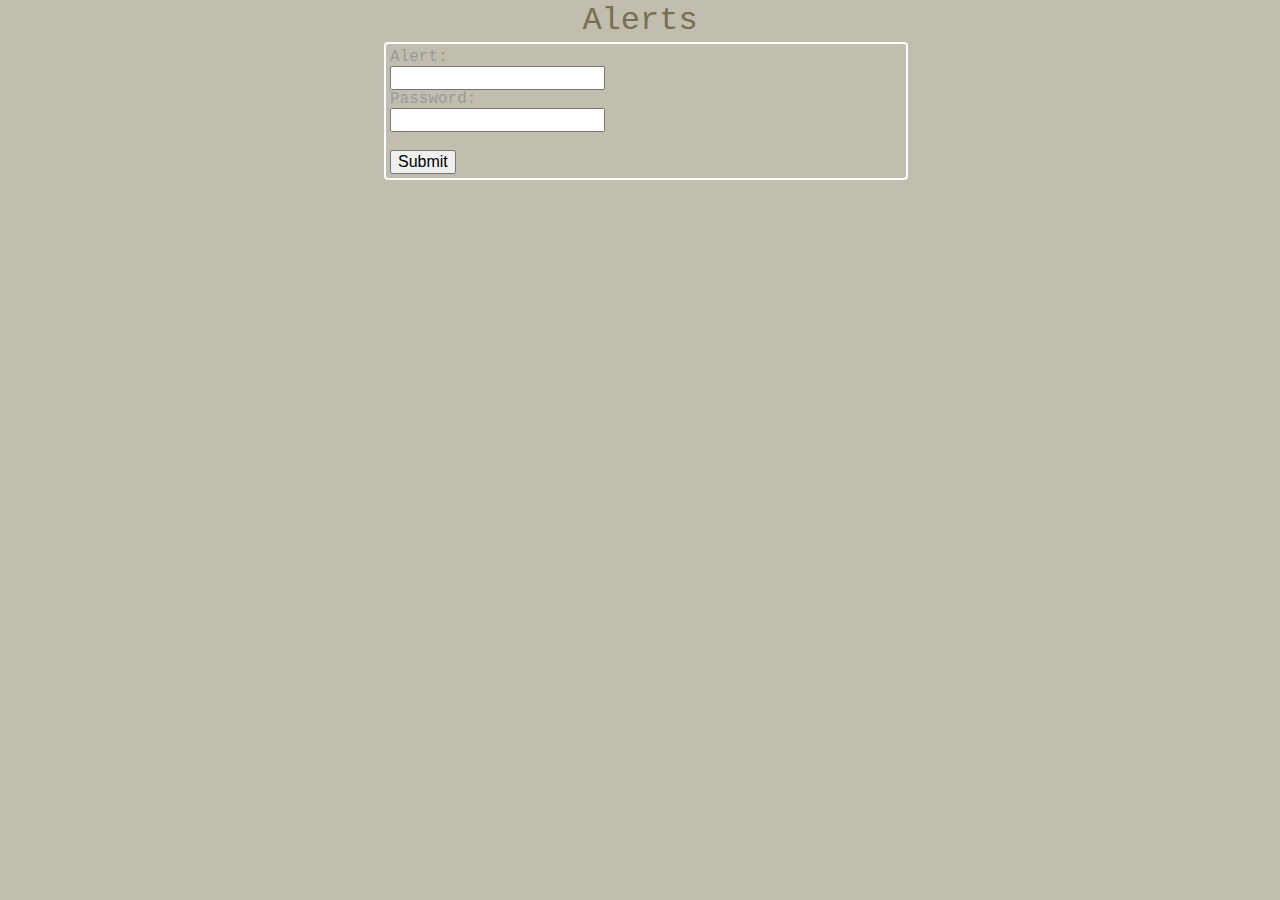
<file: change.html>
<!DOCTYPE html>
<html>
  <head>
    <meta charset="utf-8">
	<meta name="viewport" content="width=device-width, initial-scale=1">
	<script src="https://ajax.googleapis.com/ajax/libs/jquery/1.11.1/jquery.min.js"></script>
	
    <title>Ristorant Roma | Italian Food</title>

	    <link rel="stylesheet" href="css/normalize.css">
	    <link rel="stylesheet" href="css/main.css">
		<link rel="stylesheet" href="css/responsive.css">
	</head>
	<body id="menuStyle">
			<center>
		   <h1 class="title">Alerts</h1></center>
	<div id="formDiv">	   
<form id="alertForm">
  Alert:<br>
  <input type="text" name="alertInput" id="alertInput">
  <br>
  Password:<br>
  <input type="text" name="alertPass" id="alertPass">
  <br><br>
  <input type="submit" value="Submit" id="subNow">
</form>
		  <p class="alertText"> </p>
		   
		   </div>
	   <br><br><br><br><br><br><br><br><br><br><br><br><br><br>
	   
	<script src="js/alert.js"></script>
	
		   </body>
		   </html>
</file>
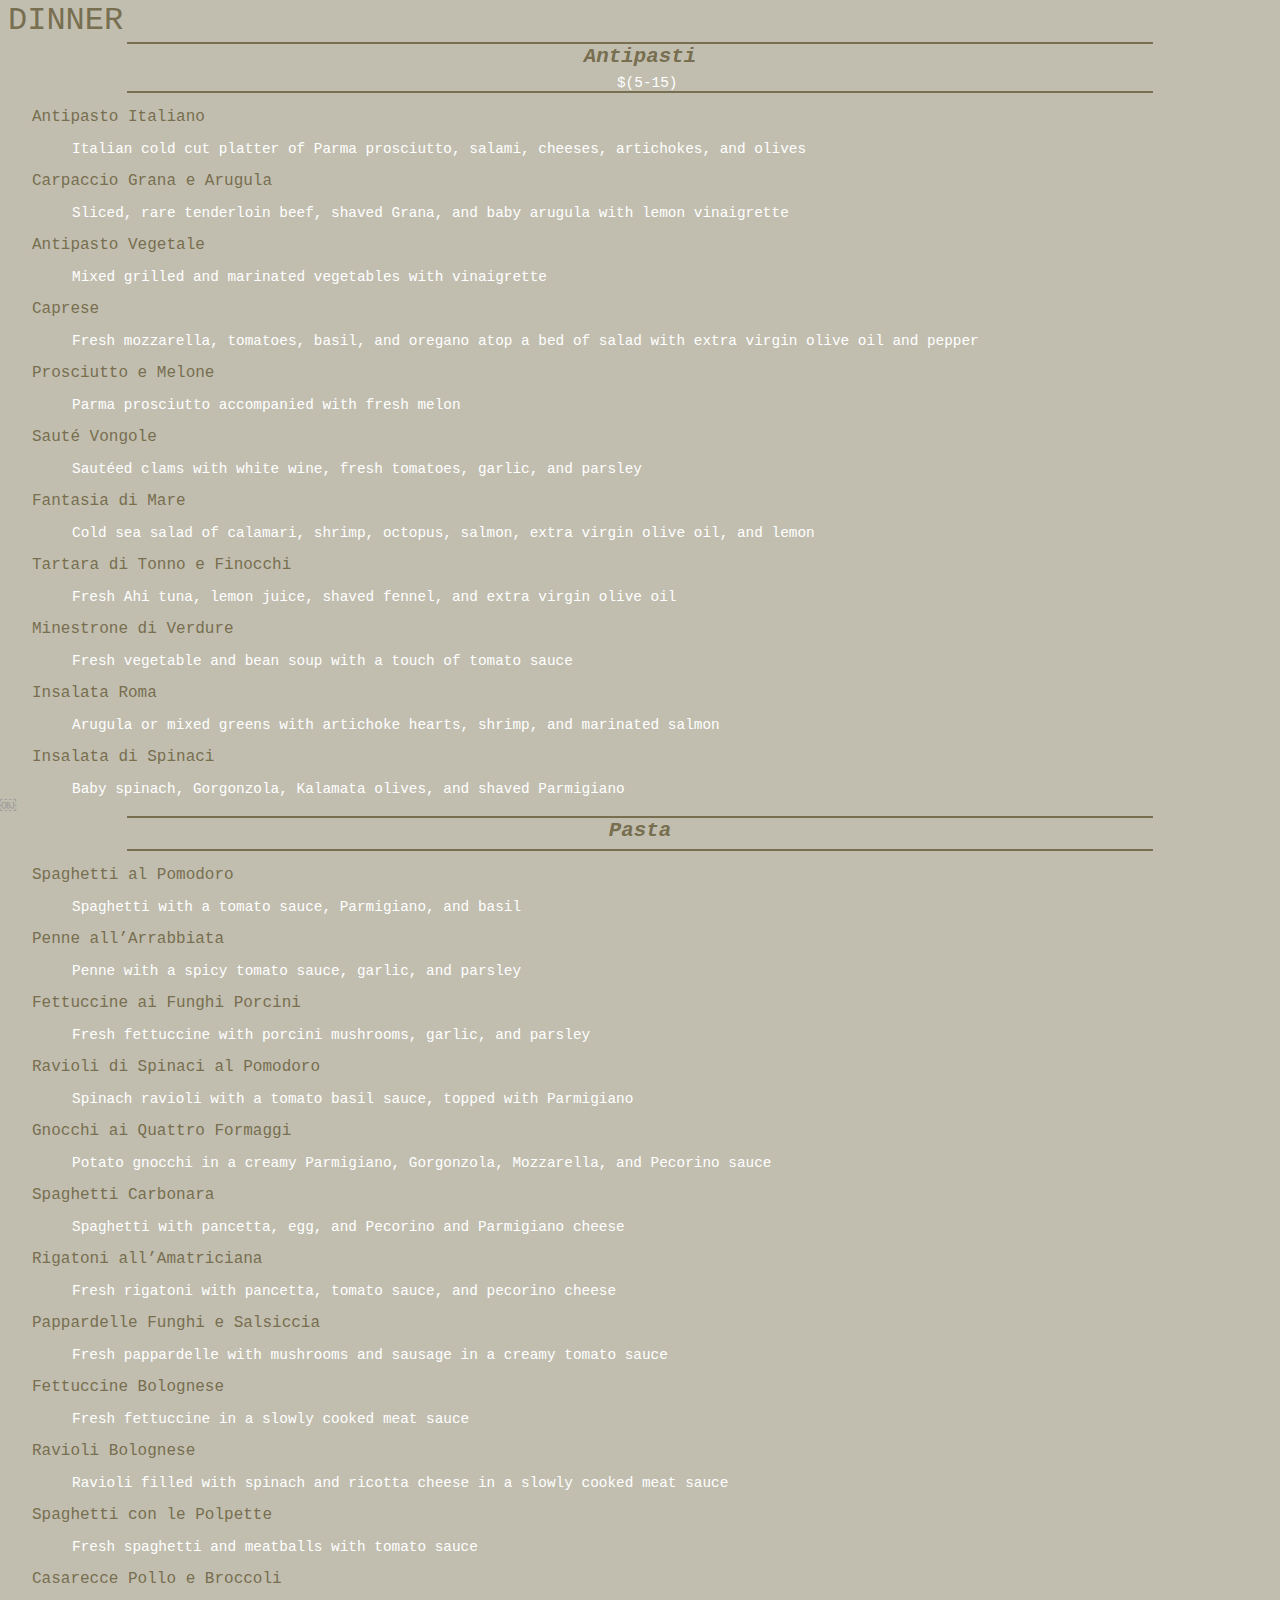
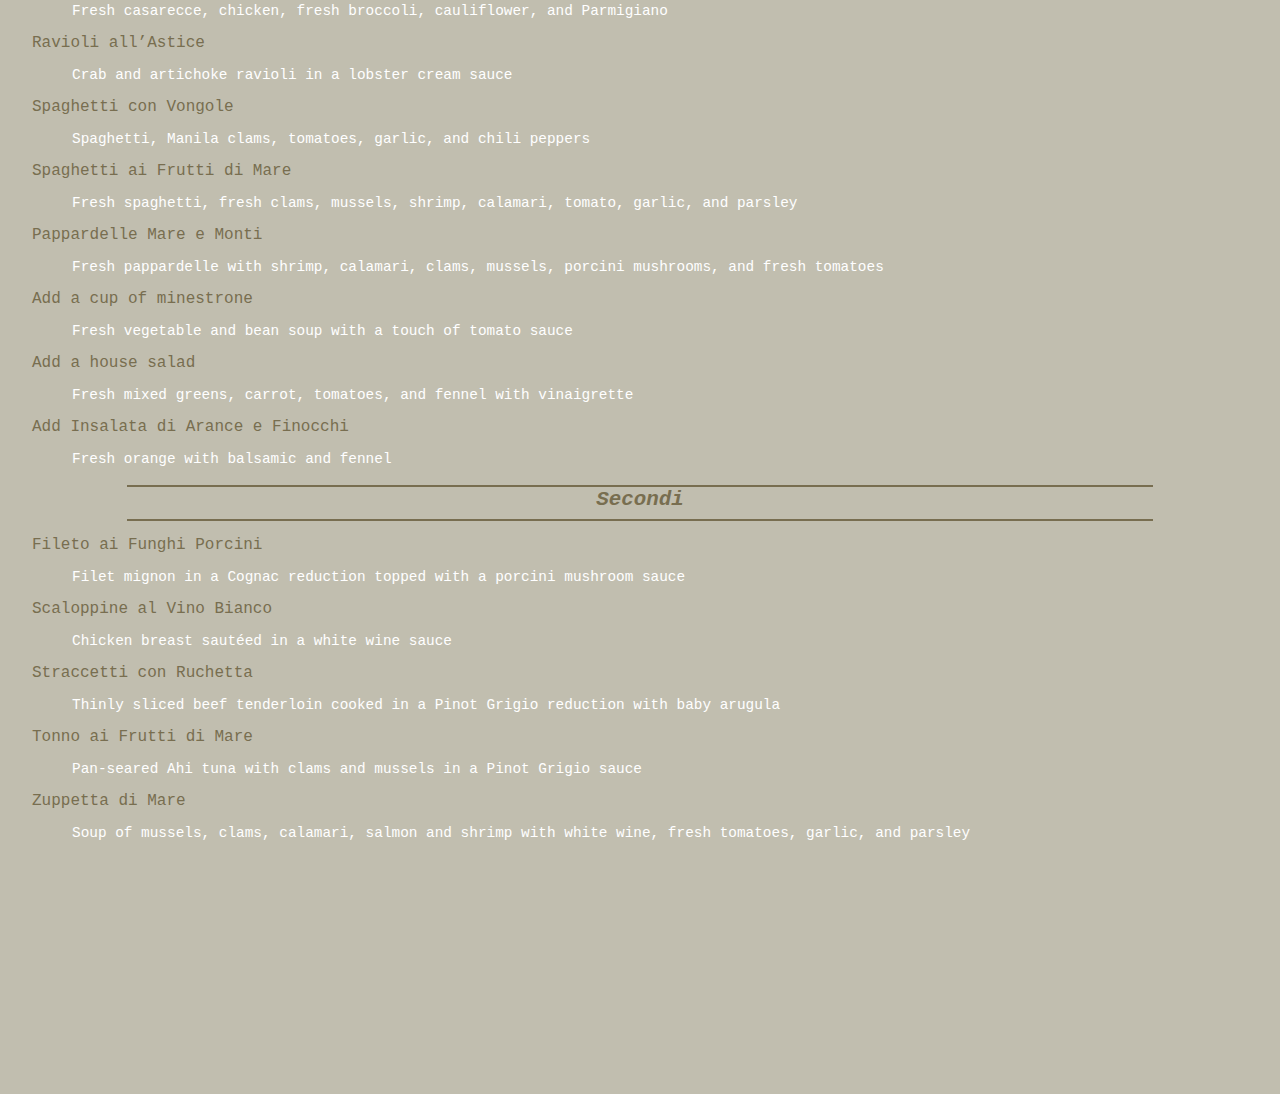
<file: dinner.html>
<!DOCTYPE html>
<html>
  <head>
    <meta charset="utf-8">
	<meta name="viewport" content="width=device-width, initial-scale=1">
    <title>Ristorant Roma | Italian Food</title>

	    <link rel="stylesheet" href="css/normalize.css">
	    <link rel="stylesheet" href="css/main.css">
		<link rel="stylesheet" href="css/responsive.css">
	</head>
	<body id="menuStyle">
			
		   <h1 class="title">DINNER</h1>

		   <center><div id="line"></div></center>
		   <h2 class="subTitle">Antipasti</h2>
		  <center> <p id="insideMenu">$(5-15)</p></center>
		   <center><div id="line"></div></center>
		   
		   <h3 class="item">Antipasto Italiano</h3>

		    <p id="insideMenu">Italian cold cut platter of Parma prosciutto, salami, cheeses, artichokes,
		   and olives</p>
		   
		   <h3 class="item">Carpaccio Grana e Arugula</h3>
		   <p id="insideMenu">Sliced, rare tenderloin beef, shaved Grana, and baby arugula with lemon vinaigrette</p>
		   
		   <h3 class="item">Antipasto Vegetale</h3>
		   <p id="insideMenu">Mixed grilled and marinated vegetables with vinaigrette</p>
		   
		   <h3 class="item">Caprese</h3>
		   <p id="insideMenu">Fresh mozzarella, tomatoes, basil, and oregano atop a bed of salad with extra virgin olive oil and pepper</p>
		   
		   <h3 class="item">Prosciutto e Melone</h3>
		   <p id="insideMenu">Parma prosciutto accompanied with fresh melon</p>
		   
		   <h3 class="item">Sauté Vongole</h3>
		   <p id="insideMenu">Sautéed clams with white wine, fresh tomatoes, garlic, and parsley</p>
		   
		   <h3 class="item">Fantasia di Mare</h3>
		   <p id="insideMenu">Cold sea salad of calamari, shrimp, octopus, salmon, extra virgin olive oil, and lemon</p>
		   
		   <h3 class="item">Tartara di Tonno e Finocchi</h3>
		   <p id="insideMenu">Fresh Ahi tuna, lemon juice, shaved fennel, and extra virgin olive oil</p>
		   
		   <h3 class="item">Minestrone di Verdure</h3>
		   <p id="insideMenu">Fresh vegetable and bean soup with a touch of tomato sauce</p>
		   
		   <h3 class="item">Insalata Roma</h3>
		   <p id="insideMenu">Arugula or mixed greens with artichoke hearts, shrimp, and marinated salmon</p>
		   
		   <h3 class="item">Insalata di Spinaci</h3>
		   <p id="insideMenu">Baby spinach, Gorgonzola, Kalamata olives, and shaved Parmigiano</p>
		   ￼
		   <center><div id="line"></div></center>
		   <h2 class="subTitle">Pasta</h2>
		   <center><div id="line"></div></center>
		   
		   <h3 class="item">Spaghetti al Pomodoro</h3>
		   <p id="insideMenu">Spaghetti with a tomato sauce, Parmigiano, and basil</p>
		   
		   <h3 class="item">Penne all’Arrabbiata</h3>
		   <p id="insideMenu">Penne with a spicy tomato sauce, garlic, and parsley</p>
		   
		   <h3 class="item">Fettuccine ai Funghi Porcini</h3>
		   <p id="insideMenu">Fresh fettuccine with porcini mushrooms, garlic, and parsley</p>
		   
		   <h3 class="item">Ravioli di Spinaci al Pomodoro</h3>
		   <p id="insideMenu">Spinach ravioli with a tomato basil sauce, topped with Parmigiano</p>
		   
		   <h3 class="item">Gnocchi ai Quattro Formaggi</h3>
		   <p id="insideMenu">Potato gnocchi in a creamy Parmigiano, Gorgonzola, Mozzarella, and Pecorino sauce</p>
		   
		   <h3 class="item">Spaghetti Carbonara</h3>
		   <p id="insideMenu">Spaghetti with pancetta, egg, and Pecorino and Parmigiano cheese</p>
		   
		   <h3 class="item">Rigatoni all’Amatriciana</h3>
		   <p id="insideMenu">Fresh rigatoni with pancetta, tomato sauce, and pecorino cheese</p>
		   
		   <h3 class="item">Pappardelle Funghi e Salsiccia</h3>
		   <p id="insideMenu"> Fresh pappardelle with mushrooms and sausage in a creamy tomato sauce</p>
		   
		   <h3 class="item">Fettuccine Bolognese</h3>
		   <p id="insideMenu">Fresh fettuccine in a slowly cooked meat sauce</p>
		   
		   <h3 class="item">Ravioli Bolognese</h3>
		   <p id="insideMenu">Ravioli filled with spinach and ricotta cheese in a slowly cooked meat sauce</p>
		   
		   <h3 class="item">Spaghetti con le Polpette</h3>
		   <p id="insideMenu">Fresh spaghetti and meatballs with tomato sauce</p>
		   
		   <h3 class="item">Casarecce Pollo e Broccoli</h3> 
		   <p id="insideMenu">Fresh casarecce, chicken, fresh broccoli, cauliflower, and Parmigiano</p>
		   
		   <h3 class="item">Ravioli all’Astice</h3>
		   <p id="insideMenu">Crab and artichoke ravioli in a lobster cream sauce</p>
		   
		   <h3 class="item">Spaghetti con Vongole</h3>
		   <p id="insideMenu">Spaghetti, Manila clams, tomatoes, garlic, and chili peppers</p>
		   
		   <h3 class="item">Spaghetti ai Frutti di Mare</h3>
		   <p id="insideMenu">Fresh spaghetti, fresh clams, mussels, shrimp, calamari, tomato, garlic, and parsley</p>
		   
		   <h3 class="item">Pappardelle Mare e Monti</h3>
		   <p id="insideMenu">Fresh pappardelle with shrimp, calamari, clams, mussels, porcini mushrooms, and fresh tomatoes</p>
		   
		   <h3 class="item">Add a cup of minestrone</h3>
		   <p id="insideMenu">Fresh vegetable and bean soup with a touch of tomato sauce</p>
		   
		   <h3 class="item">Add a house salad</h3>
		   <p id="insideMenu">Fresh mixed greens, carrot, tomatoes, and fennel with vinaigrette</p>
		   
		   <h3 class="item">Add Insalata di Arance e Finocchi</h3>
		   <p id="insideMenu">Fresh orange with balsamic and fennel</p>
		   <br>
		   
		   <center><div id="line"></div></center>
		   <h2 class="subTitle">Secondi</h2>
		   <center><div id="line"></div></center>
		   
		   <h3 class="item">Fileto ai Funghi Porcini</h3>
		   <p id="insideMenu">Filet mignon in a Cognac reduction topped with a porcini mushroom sauce</p>
		   
		   <h3 class="item">Scaloppine al Vino Bianco</h3>
		   <p id="insideMenu">Chicken breast sautéed in a white wine sauce</p>
		   
		   <h3 class="item">Straccetti con Ruchetta</h3>
		   <p id="insideMenu">Thinly sliced beef tenderloin cooked in a Pinot Grigio reduction with baby arugula</p>
		   <h3 class="item">Tonno ai Frutti di Mare</h3>
		   <p id="insideMenu">Pan-seared Ahi tuna with clams and mussels in a Pinot Grigio sauce</p>
		   
		   <h3 class="item">Zuppetta di Mare</h3>
		   <p id="insideMenu">Soup of mussels, clams, calamari, salmon and shrimp with white wine, fresh tomatoes, garlic, and parsley
		   
	   </p>
	   <br><br><br><br><br><br><br><br><br><br><br><br><br><br>
		   
		   </body>
		   </html>
</file>
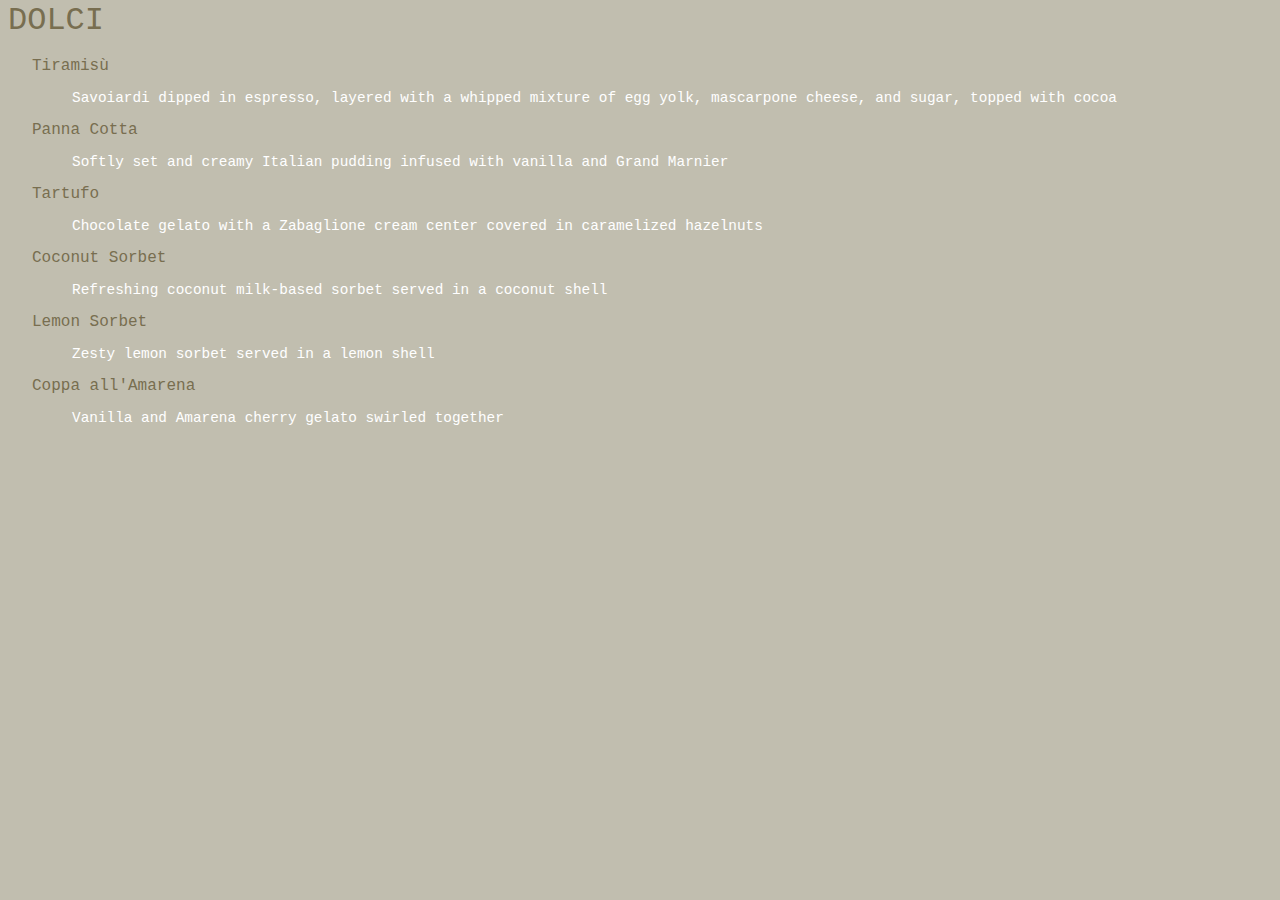
<file: dolci.html>
<!DOCTYPE html>
<html>
  <head>
    <meta charset="utf-8">
	<meta name="viewport" content="width=device-width, initial-scale=1">
    <title>Ristorant Roma | Italian Food</title>

	    <link rel="stylesheet" href="css/normalize.css">
	    <link rel="stylesheet" href="css/main.css">
		<link rel="stylesheet" href="css/responsive.css">
	</head>
	<body id="menuStyle">
<h1 class="title"> DOLCI </h1>

<h3 class="item"> Tiramisù </h3>

<p id="insideMenu"> Savoiardi dipped in espresso, layered with a whipped mixture of egg yolk, mascarpone cheese, and sugar, topped with cocoa </p>

<h3 class="item"> Panna Cotta </h3>

<p id="insideMenu"> Softly set and creamy Italian pudding infused with vanilla and Grand Marnier </p>

<h3 class="item"> Tartufo </h3>

<p id="insideMenu"> Chocolate gelato with a Zabaglione cream center covered in caramelized hazelnuts </p>

<h3 class="item"> Coconut Sorbet </h3>

<p id="insideMenu"> Refreshing coconut milk-based sorbet served in a coconut shell </p>

<h3 class="item"> Lemon Sorbet </h3>

<p id="insideMenu"> Zesty lemon sorbet served in a lemon shell </p>

<h3 class="item"> Coppa all'Amarena </h3>

<p id="insideMenu"> Vanilla and Amarena cherry gelato swirled together </p>





	   <br><br><br><br><br><br><br><br><br><br><br><br><br><br>
		   
		   </body>
		   </html>
</file>
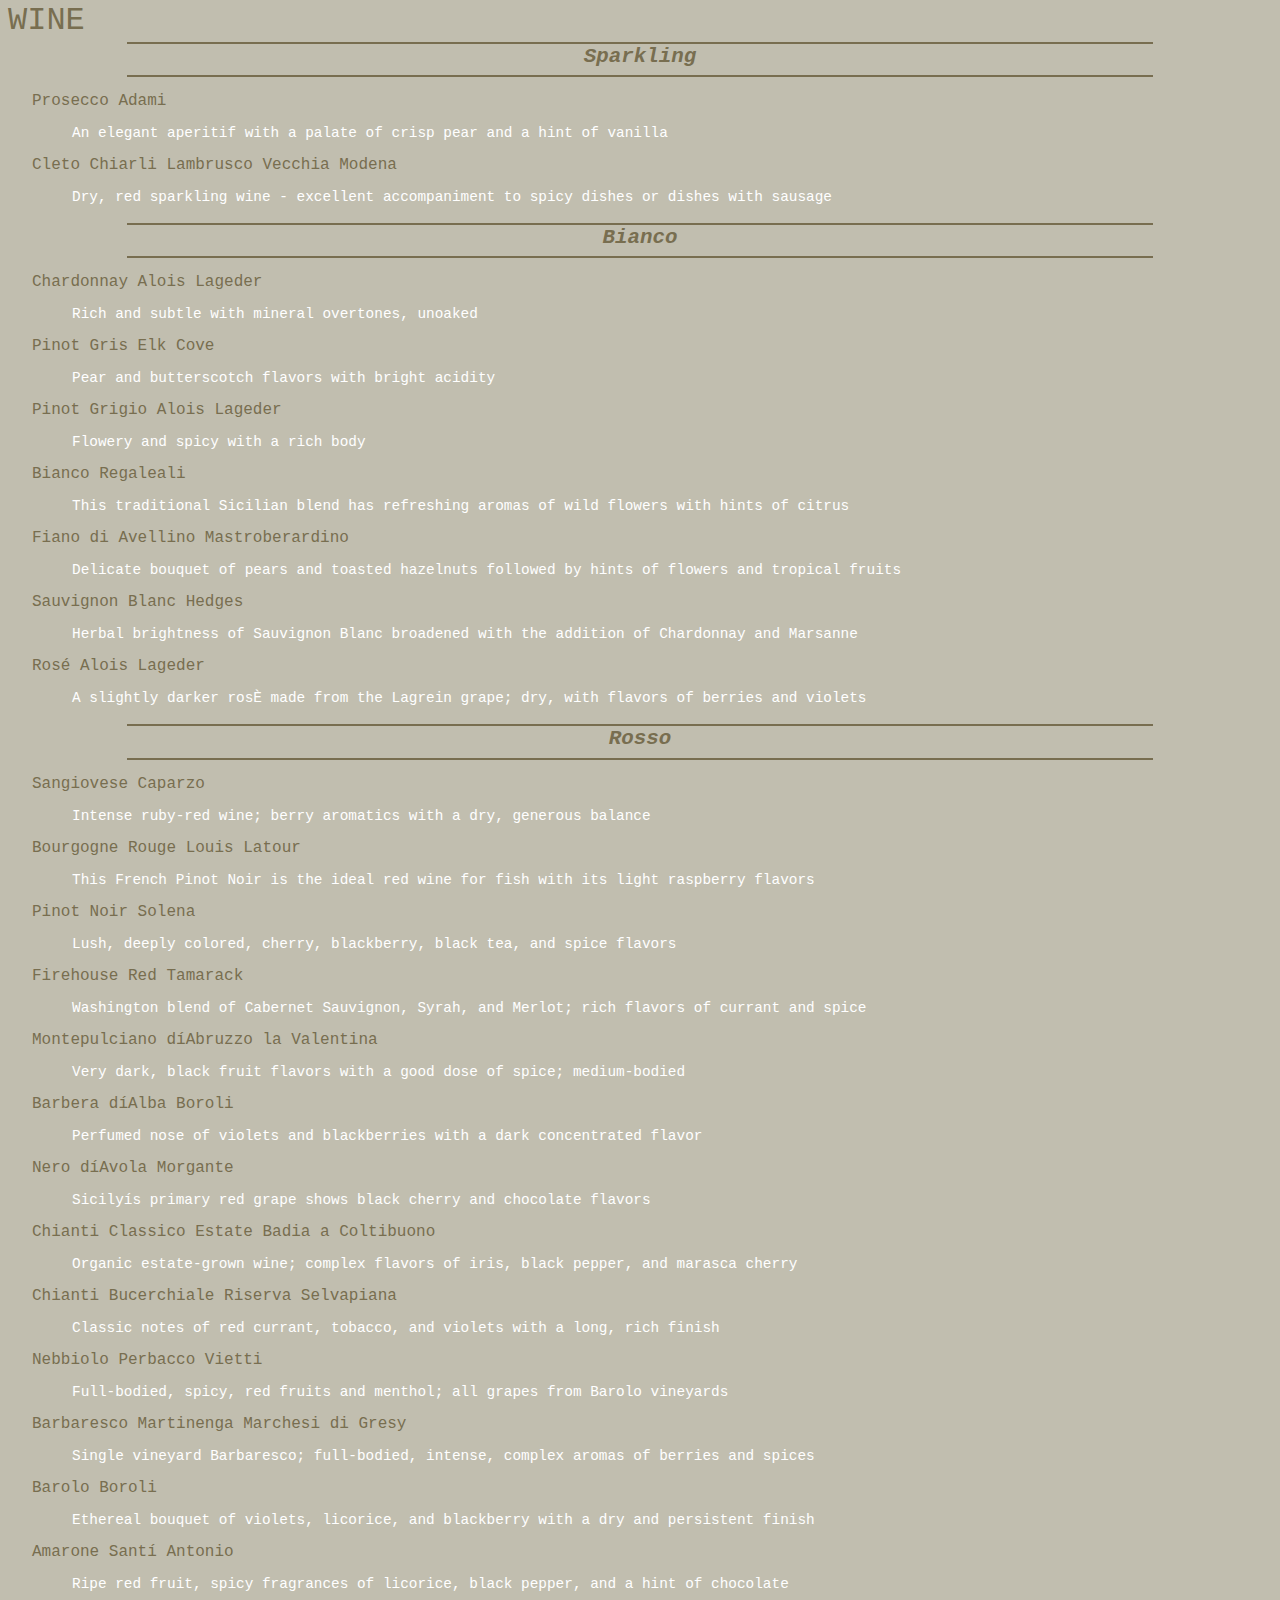
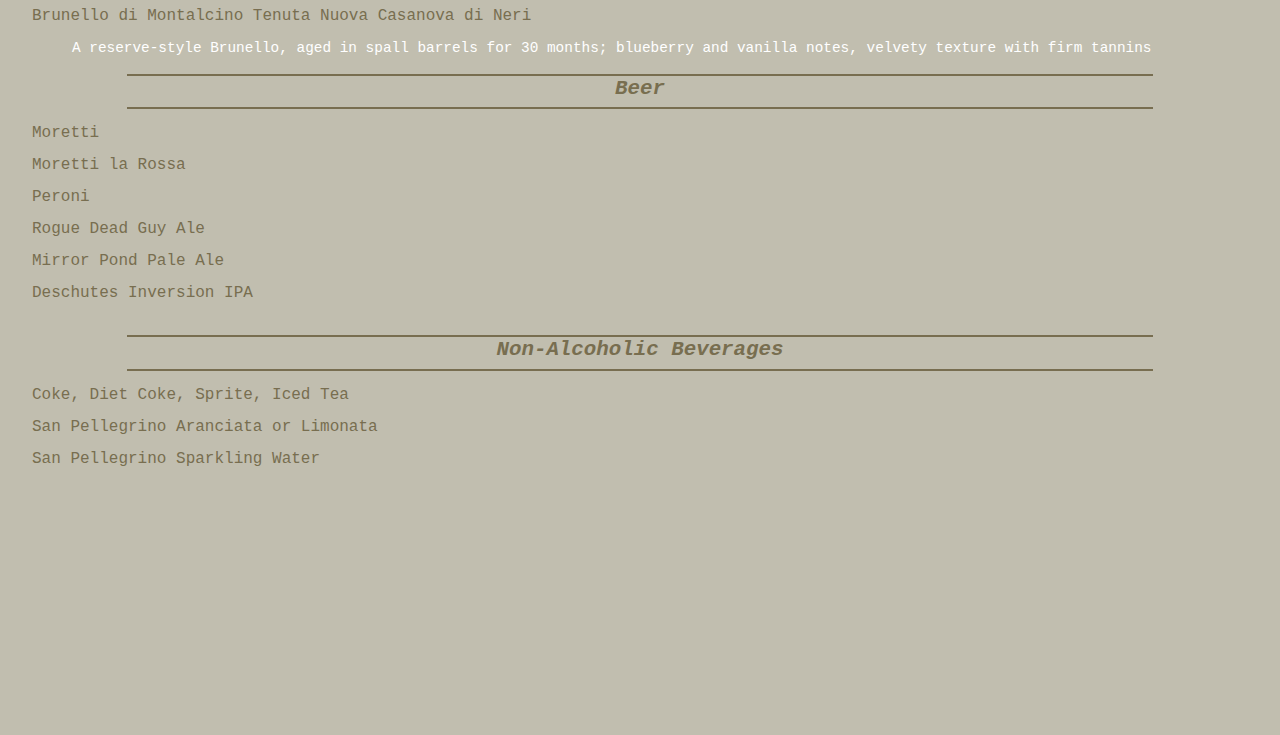
<file: drinks.html>
<!DOCTYPE html>
<html>
  <head>
    <meta charset="utf-8">
	<meta name="viewport" content="width=device-width, initial-scale=1">
    <title>Ristorant Roma | Italian Food</title>

	    <link rel="stylesheet" href="css/normalize.css">
	    <link rel="stylesheet" href="css/main.css">
		<link rel="stylesheet" href="css/responsive.css">
	</head>
	<body id="menuStyle">
			<h1 class="title"> WINE </h1>
<center><div id="line"></div></center>
			<h2 class="subTitle"> Sparkling </h2>
<center><div id="line"></div></center>

			<h3 class="item"> Prosecco Adami </h3>

			<p id="insideMenu"> An elegant aperitif with a palate of crisp pear and a hint of vanilla </p>
			
			<h3 class="item"> Cleto Chiarli Lambrusco Vecchia Modena </h3>
			
			<p id="insideMenu"> Dry, red sparkling wine - excellent accompaniment to spicy dishes or dishes with sausage </p>
<br>
<center><div id="line"></div></center>
			<h2 class="subTitle"> Bianco </h2>
<center><div id="line"></div></center>

			<h3 class="item"> Chardonnay Alois Lageder </h3>

			<p id="insideMenu"> Rich and subtle with mineral overtones, unoaked </p>

			<h3 class="item"> Pinot Gris Elk Cove </h3>

			<p id="insideMenu"> Pear and butterscotch flavors with bright acidity </p>

			<h3 class="item"> Pinot Grigio Alois Lageder </h3>

			<p id="insideMenu"> Flowery and spicy with a rich body </p>

			<h3 class="item"> Bianco Regaleali </h3>

			<p id="insideMenu"> This traditional Sicilian blend has refreshing aromas of wild flowers with hints of citrus </p>

			<h3 class="item"> Fiano di Avellino Mastroberardino </h3>

			<p id="insideMenu"> Delicate bouquet of pears and toasted hazelnuts followed by hints of flowers and tropical fruits </p>

			<h3 class="item"> Sauvignon Blanc Hedges </h3>

			<p id="insideMenu"> Herbal brightness of Sauvignon Blanc broadened with the addition of Chardonnay and Marsanne </p>

			<h3 class="item"> Rosé Alois Lageder </h3>

			<p id="insideMenu"> A slightly darker rosÈ made from the Lagrein grape; dry, with flavors of berries and violets </p>
<br>
<center><div id="line"></div></center>
			<h2 class="subTitle"> Rosso </h2>
<center><div id="line"></div></center>

			<h3 class="item"> Sangiovese Caparzo </h3>

			<p id="insideMenu"> Intense ruby-red wine; berry aromatics with a dry, generous balance </p>

			<h3 class="item"> Bourgogne Rouge Louis Latour </h3>

			<p id="insideMenu"> This French Pinot Noir is the ideal red wine for fish with its light raspberry flavors </p>

			<h3 class="item"> Pinot Noir Solena </h3>

			<p id="insideMenu"> Lush, deeply colored, cherry, blackberry, black tea, and spice flavors </p>

			<h3 class="item"> Firehouse Red Tamarack </h3>

			<p id="insideMenu"> Washington blend of Cabernet Sauvignon, Syrah, and Merlot; rich flavors of currant and spice </p>

			<h3 class="item"> Montepulciano díAbruzzo la Valentina </h3>

			<p id="insideMenu"> Very dark, black fruit flavors with a good dose of spice; medium-bodied </p>

			<h3 class="item"> Barbera díAlba Boroli </h3>

			<p id="insideMenu"> Perfumed nose of violets and blackberries with a dark concentrated flavor </p>

			<h3 class="item"> Nero díAvola Morgante </h3>

			<p id="insideMenu"> Sicilyís primary red grape shows black cherry and chocolate flavors </p>

			<h3 class="item"> Chianti Classico Estate Badia a Coltibuono </h3>

			<p id="insideMenu"> Organic estate-grown wine; complex flavors of iris, black pepper, and marasca cherry </p>

			<h3 class="item"> Chianti Bucerchiale Riserva Selvapiana </h3>

			<p id="insideMenu"> Classic notes of red currant, tobacco, and violets with a long, rich finish </p>

			<h3 class="item"> Nebbiolo Perbacco Vietti </h3>

			<p id="insideMenu"> Full-bodied, spicy, red fruits and menthol; all grapes from Barolo vineyards </p>

			<h3 class="item"> Barbaresco Martinenga Marchesi di Gresy </h3>

			<p id="insideMenu"> Single vineyard Barbaresco; full-bodied, intense, complex aromas of berries and spices </p>

			<h3 class="item"> Barolo Boroli </h3>

			<p id="insideMenu"> Ethereal bouquet of violets, licorice, and blackberry with a dry and persistent finish </p>

			<h3 class="item"> Amarone Santí Antonio </h3>

			<p id="insideMenu"> Ripe red fruit, spicy fragrances of licorice, black pepper, and a hint of chocolate </p>

			<h3 class="item"> Brunello di Montalcino Tenuta Nuova Casanova di Neri </h3>

			<p id="insideMenu"> A reserve-style Brunello, aged in spall barrels for 30 months; blueberry and vanilla notes, velvety texture with firm tannins </p>
<br>
<center><div id="line"></div></center>
			<h2 class="subTitle"> Beer </h2>
<center><div id="line"></div></center>

			<h3 class="item"> Moretti </h3>

			<h3 class="item"> Moretti la Rossa</h3>

			<h3 class="item"> Peroni </h3>

			<h3 class="item"> Rogue Dead Guy Ale </h3>

			<h3 class="item"> Mirror Pond Pale Ale </h3>

			<h3 class="item"> Deschutes Inversion IPA</h3>
<br>
<center><div id="line"></div></center>
			<h2 class="subTitle"> Non-Alcoholic Beverages </h2>
<center><div id="line"></div></center>
			<h3 class="item"> Coke, Diet Coke, Sprite, Iced Tea </h3>

			<h3 class="item"> San Pellegrino Aranciata or Limonata </h3>

			<h3 class="item"> San Pellegrino Sparkling Water </h3>
			

	   <br><br><br><br><br><br><br><br><br><br><br><br><br><br>
		   
		   </body>
		   </html>
</file>
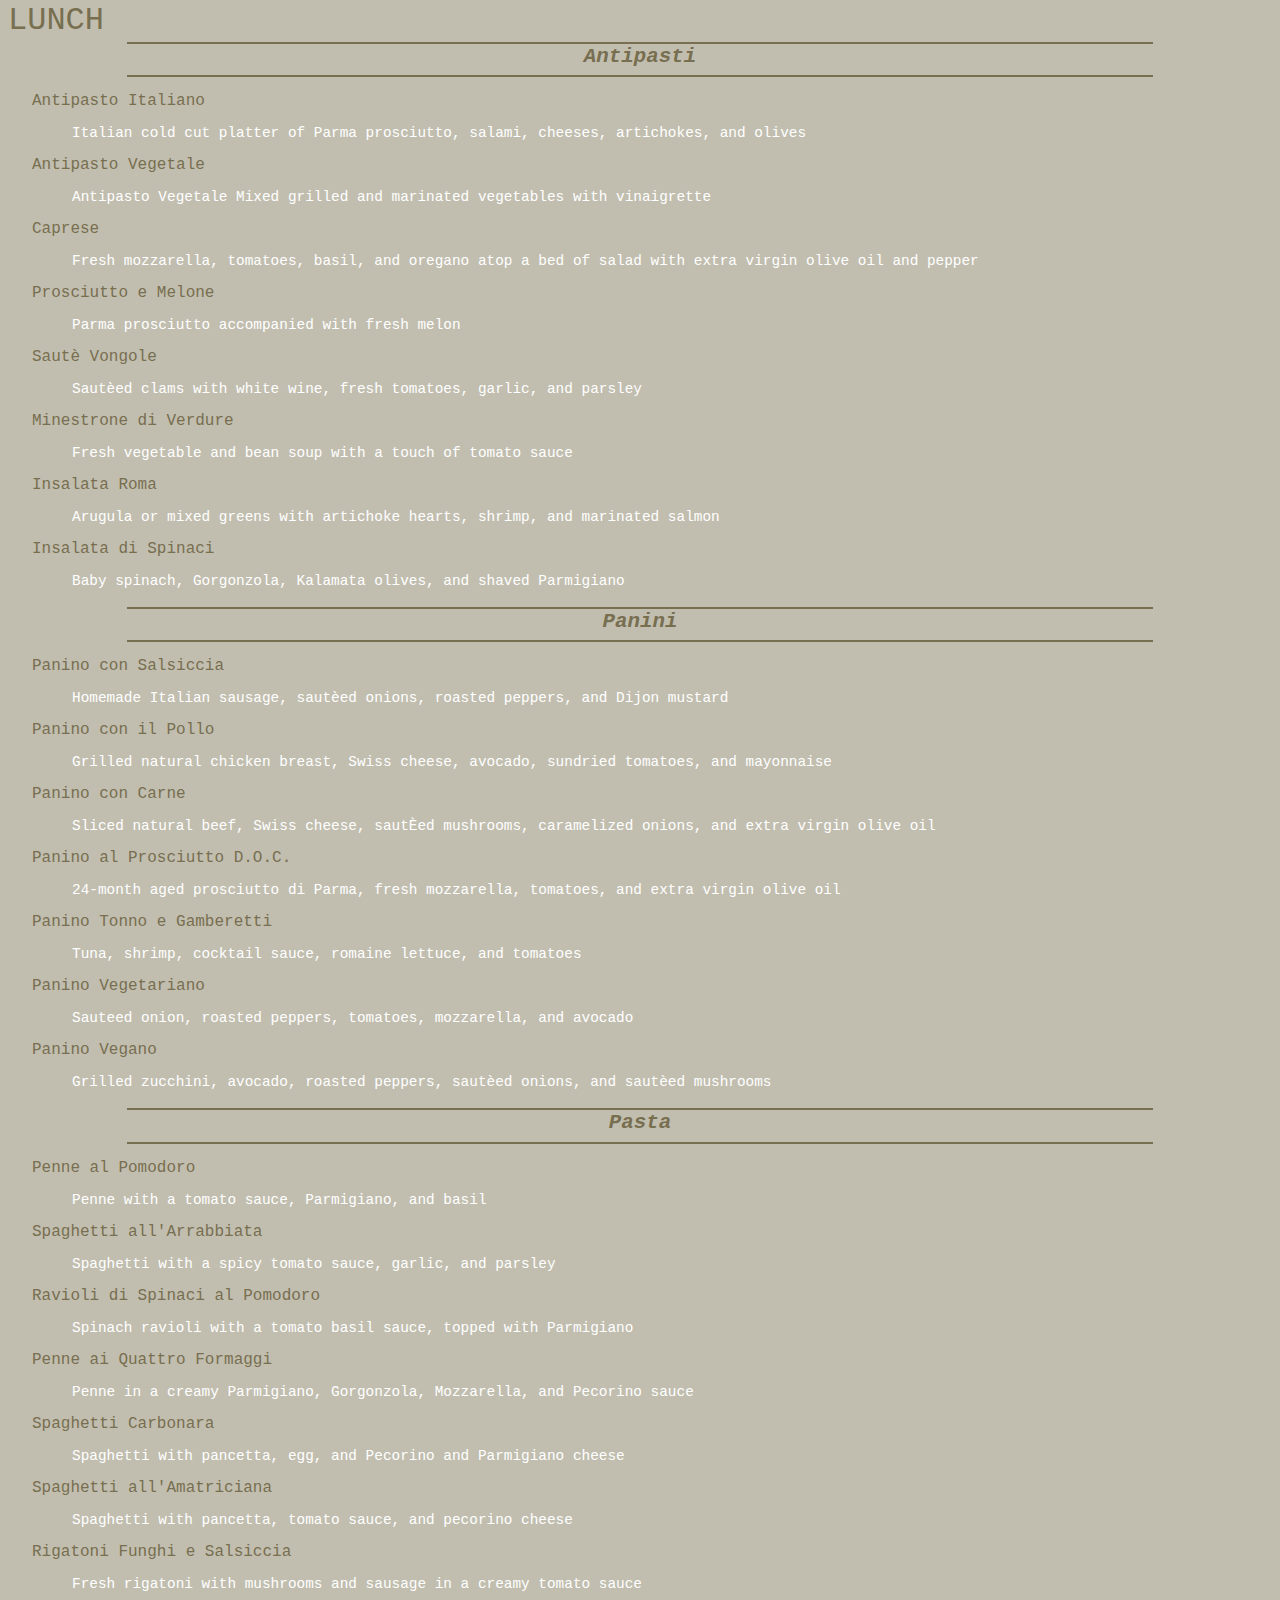
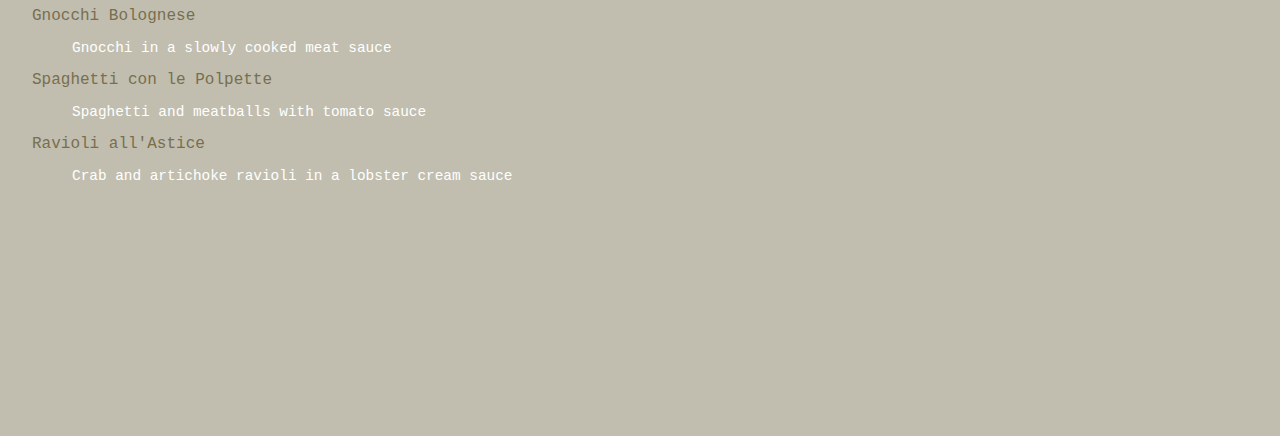
<file: lunch.html>
<!DOCTYPE html>
<html>
  <head>
    <meta charset="utf-8">
	<meta name="viewport" content="width=device-width, initial-scale=1">
    <title>Ristorant Roma | Italian Food</title>

	    <link rel="stylesheet" href="css/normalize.css">
	    <link rel="stylesheet" href="css/main.css">
		<link rel="stylesheet" href="css/responsive.css">
	</head>
	<body id="menuStyle">
			<h1 class="title"> LUNCH </h1>

<center><div id="line"></div></center>
			<h2 class="subTitle"> Antipasti </h2>
<center><div id="line"></div></center>

			<h3 class="item"> Antipasto Italiano </h3>

			<p id="insideMenu"> Italian cold cut platter of Parma prosciutto, salami, cheeses, artichokes, and olives </p>


			<h3 class="item"> Antipasto Vegetale </h3>


			<p id="insideMenu"> Antipasto Vegetale
				Mixed grilled and marinated vegetables with vinaigrette </p>

			<h3 class="item"> Caprese </h3>

			<p id="insideMenu"> Fresh mozzarella, tomatoes, basil, and oregano atop a bed of salad with extra virgin olive oil and pepper </p>


			<h3 class="item"> Prosciutto e Melone </h3>

			<p id="insideMenu"> Parma prosciutto accompanied with fresh melon </p>

			<h3 class="item"> Sautè Vongole </h3>

			<p id="insideMenu"> Sautèed clams with white wine, fresh tomatoes, garlic, and parsley </p>

			<h3 class="item"> Minestrone di Verdure </h3>

			<p id="insideMenu"> Fresh vegetable and bean soup with a touch of tomato sauce </p>

			<h3 class="item"> Insalata Roma </h3>

			<p id="insideMenu"> Arugula or mixed greens with artichoke hearts, shrimp, and marinated salmon </p>

			<h3 class="item"> Insalata di Spinaci </h3>

			<p id="insideMenu"> Baby spinach, Gorgonzola, Kalamata olives, and shaved Parmigiano </p>
			<br>
<center><div id="line"></div></center>
			<h2 class="subTitle"> Panini </h2>
<center><div id="line"></div></center>
			<h3 class="item"> Panino con Salsiccia </h3>

			<p id="insideMenu"> Homemade Italian sausage, sautèed onions, roasted peppers, and Dijon mustard </p>

			<h3 class="item"> Panino con il Pollo </h3>

			<p id="insideMenu"> Grilled natural chicken breast, Swiss cheese, avocado, sundried tomatoes, and mayonnaise </p>

			<h3 class="item"> Panino con Carne </h3>

			<p id="insideMenu"> Sliced natural beef, Swiss cheese, sautÈed mushrooms, caramelized onions, and extra virgin olive oil </p>

			<h3 class="item"> Panino al Prosciutto D.O.C. </h3>

			<p id="insideMenu"> 24-month aged prosciutto di Parma, fresh mozzarella, tomatoes, and extra virgin olive oil </p>


			<h3 class="item"> Panino Tonno e Gamberetti </h3>

			<p id="insideMenu"> Tuna, shrimp, cocktail sauce, romaine lettuce, and tomatoes </p>

			<h3 class="item"> Panino Vegetariano </h3>

			<p id="insideMenu"> Sauteed onion, roasted peppers, tomatoes, mozzarella, and avocado </p>

			<h3 class="item"> Panino Vegano </h3>

			<p id="insideMenu"> Grilled zucchini, avocado, roasted peppers, sautèed onions, and sautèed mushrooms </p>
<br>
<center><div id="line"></div></center>
			<h2 class="subTitle"> Pasta </h2>
<center><div id="line"></div></center>
			<h3 class="item"> Penne al Pomodoro </h3>

			<p id="insideMenu"> Penne with a tomato sauce, Parmigiano, and basil </p>

			<h3 class="item"> Spaghetti all'Arrabbiata </h3>

			<p id="insideMenu"> Spaghetti with a spicy tomato sauce, garlic, and parsley </p>

			<h3 class="item"> Ravioli di Spinaci al Pomodoro </h3>

			<p id="insideMenu"> Spinach ravioli with a tomato basil sauce, topped with Parmigiano </p>

			<h3 class="item"> Penne ai Quattro Formaggi </h3>

			<p id="insideMenu"> Penne in a creamy Parmigiano, Gorgonzola, Mozzarella, and Pecorino sauce </p>

			<h3 class="item"> Spaghetti Carbonara </h3>

			<p id="insideMenu"> Spaghetti with pancetta, egg, and Pecorino and Parmigiano cheese </p>


			<h3 class="item"> Spaghetti all'Amatriciana </h3>

			<p id="insideMenu"> Spaghetti with pancetta, tomato sauce, and pecorino cheese </p>

			<h3 class="item"> Rigatoni Funghi e Salsiccia </h3>

			<p id="insideMenu"> Fresh rigatoni with mushrooms and sausage in a creamy tomato sauce </p>

			<h3 class="item"> Gnocchi Bolognese </h3>

			<p id="insideMenu"> Gnocchi in a slowly cooked meat sauce </p>

			<h3 class="item"> Spaghetti con le Polpette </h3>

			<p id="insideMenu"> Spaghetti and meatballs with tomato sauce </p>

			<h3 class="item"> Ravioli all'Astice </h3>

			<p id="insideMenu"> Crab and artichoke ravioli in a lobster cream sauce </p>

			

		   <br><br><br><br><br><br><br><br><br><br><br><br><br><br>

		   </body>
		   </html>
</file>
<file: css/main.css>
/**********************************
GENERAL
***********************************/

/*
.overlay {
	position: fixed;
	top: 0px;
	left: 0px;
	right: 0px;
	bottom: 0px;	
	}*/

/*.stuck {
	overflow-y: scroll;
}*/

@-webkit-keyframes imgGrow {
    
    0% {    ms-transform: scale(1,1);
        -webkit-transform: scale(1,1);
        transform: scale(1,1);
    }
    10% {
        ms-transform: scale(1,1);
        -webkit-transform: scale(1,1);
        transform: scale(1,1);
    }
    50% {
        ms-transform: scale(1.2,1.2);
        -webkit-transform: scale(1.2,1.2);
        transform: scale(1.2,1.2);
    }
    100% {
        ms-transform: scale(1.2,1.2);
        -webkit-transform: scale(1,2,1.2);
        transform: scale(1.2,1.2);
    }
    
}


#wrapper {
	/*background-color: #fff;*/
	position: auto;
    max-width: 1200px;
	height: 100%;
    margin: 0 auto;
    padding: 0 5%;
	overflow-y: scroll;
}

a {
    text-decoration: none;
}

#line {
	width: 80%;
	border: solid 1px #786E50;
}


/**********************************
IMAGES
***********************************/
#col {
	margin: 60px 0 0 0;
}

img {
    max-width: 100%;
}

#imgRight {
	padding: 0;
	margin: 0 0 1em 0;
	float: right;
	box-shadow: 5px 5px 2px #5F5F5F;
	border-radius: 2px;
	width: 50%;
}

.imgMobileSection {
	padding: 0;
	margin: 0;
	box-shadow: 0px 5px 5px #5F5F5F;
	border-radius: 2px;
}

#imgCenter {
	padding: 0;
	margin: 0 0 4px 0;
	float: auto;
	box-shadow: 0px 5px 5px #5F5F5F;
	border-radius: 2px;
}

/**********************************
HEADING
***********************************/
/*
header {
    position: fixed;
    margin: 0 0 30px 0;
    padding: 5px 0 0 0;
    width: 100%;
}*/

#logo {
  text-align: center;
  margin: 0;
  padding: 0;
}

h1 {
  font-family: 'Changa One', sans-serif;
  margin: 15px 0;
  font-size: 1.75em;
  font-weight: 800;
  line-height: 0.8em;
}

h2 {
  font-size: 0.75em;
  margin: -5px 0 0;
  font-weight: normal;
}



/**********************************
NAVIGATION
***********************************/

#navBar {
	position: fixed;
	display: inline-block;
 	text-align: center;
	background-image: url("../img/col6.jpg");
	background-color: #857C61;
	margin: 0;
	padding: 0 0 0 0;
	width: 100%;
	height: 100px;
	border: 2px solid #fff;
	z-index: 50;
}

#navBar ul {
    list-style: none;
}

#navBar p {
	color: #fff;
}

#navBar a {
    font-weight: 600;
	padding: 0;
    text-decoration: none; 
}

#navBar a:hover {
    font-weight: 700;
    padding: 0;
    color: #5f5f5f;
  /*text-decoration: none;  #6ab47b;*/
}

#navBar a:active {
	color: #5f5f5f;
}

#navBar li {
	display: inline-block;
	padding:0;
}

#mainMobileNavBar {
	position: fixed;
	display: none;
 	text-align: center;
	/*background-image: url("../img/col6.jpg");*/
	background-color: #857C61;
	margin: 0;
	padding: 0 0 0 0;
	width: 100%;
	height: 100px;
	border: 2px solid #fff;
	z-index: 50;
}

#mainMobileNavBar ul {
    list-style: none;
}

#mainMobileNavBar p {
	color: #fff;
}

#mainMobileNavBar a {
    font-weight: 600;
	padding: 0;
    text-decoration: none; 
}

#mainMobileNavBar a:hover {
    font-weight: 700;
    padding: 0;
    color: #5f5f5f;
  /*text-decoration: none;  #6ab47b;*/
}

#mainMobileNavBar a:active {
	color: #5f5f5f;
}

#mainMobileNavBar li {
	display: inline-block;
	padding:0;
}

#scrollMobileTop {
	position: fixed;
	display: none;
	width: 98%;
	height: 35px;
	background:rgba(255,255,255,0);
	z-index: 51;
}


/**********************************
TAGS
***********************************/

#home {
	padding-top: 20px;
}

#secOne {
	padding-top: 20px;
}

#secTwo {
	padding-top: 20px;
}

#secThree {
	padding-top: 20px;
}

/**********************************
SECTIONS
***********************************/

section {
	margin: 0;
	padding: 0;
	display: inline-block;
}

section p {
	text-align: left;
}

section li {
	margin: 0;
	padding: 0 2px 0 2px;
}

section.sImg {
	margin: 60px 0 0 0;
	padding: 0 2px 0 2px;
	height: 100%;
	width: 100%;
	border: solid 2px #fff;
	z-index: 1000;
}

section.about {
	display: inline-block;
	margin: 0;
	padding: 0 2px 0 2px;
	height: 100%;
	width: 100%;
	border: solid 2px #fff;
	
}

section.gallery {
	display: inline-block;
	margin: 0;
	padding: 0 2px 0 2px;
	height: 100%;
	width: 100%;
	border: solid 2px #fff;
	
}

section.press {
	display: inline-block;
	margin: 0;
	padding: 0 2px 0 2px;
	height: 100%;
	width: 100%;
	border: solid 2px #fff;
	
}

section.mobileMain {
	display: none;
	margin-top: 120px;
	padding: 0 2px 0 2px;
	width: 100%;
	border: solid 2px #fff;
	color: black;
}

section.mobileDinner {
	display: none;
	margin: 0;
	padding: 0 2px 0 2px;
	width: 100%;
	border: solid 2px #fff;
	color: black;
}

section.mobileLunch {
	display: none;
	margin: 0;
	padding: 0 2px 0 2px;
	width: 100%;
	border: solid 2px #fff;
	color: black;
}

section.mobileDrinks {
	display: none;
	margin: 0;
	padding: 0 2px 0 2px;
	width: 100%;
	border: solid 2px #fff;
	color: black;
}

section.mobileDolci {
	display: none;
	margin: 0;
	padding: 0 2px 0 2px;
	width: 100%;
	border: solid 2px #fff;
	color: black;
}

section h1 {
	color: #ccc;
	font-size: 3.0em;
}

/**********************************
SLIDESHOW
***********************************/
/*

@import url(http://fonts.googleapis.com/css?family=Varela+Round);

html, body { background: #333 url("http://codepen.io/images/classy_fabric.png"); }

*/

.slides {
    padding: 0;
    width: 80%;
    height: 526px;
    display: block;
    margin: 0 auto;
    position: relative;
}

.slides * {
    user-select: none;
    -ms-user-select: none;
    -moz-user-select: none;
    -khtml-user-select: none;
    -webkit-user-select: none;
    -webkit-touch-callout: none;
}

.slides input { display: none; }

.slide-container { display: block; }

.slide {
    top: 0;
    opacity: 0;
    width: 100%;
    height: 100%;
    display: block;
    position: absolute;

    transform: scale(0);

    transition: all .7s ease-in-out;
}

.slide img {
    width: 100%;
    height: 100%;
}

.nav label {
    width: 200px;
    height: 100%;
    display: none;
    position: absolute;

	  opacity: 0;
    z-index: 9;
    cursor: pointer;

    transition: opacity .2s;

    color: #FFF;
    font-size: 156pt;
    text-align: center;
    line-height: 380px;
    font-family: "Varela Round", sans-serif;
    background-color: rgba(255, 255, 255, .3);
    text-shadow: 0px 0px 15px rgb(119, 119, 119);
}

.slide:hover + .nav label { opacity: 0.5; }

.nav label:hover { opacity: 1; }

.nav .next { right: 0; }

input:checked + .slide-container  .slide {
    opacity: 1;

    transform: scale(1);

    transition: opacity 1s ease-in-out;
}

input:checked + .slide-container .nav label { display: block; }

.nav-dots {
	width: 100%;
	bottom: 9px;
	height: 11px;
	display: block;
	position: absolute;
	text-align: center;
}

.nav-dots .nav-dot {
	top: -5px;
	width: 11px;
	height: 11px;
	margin: 0 4px;
	position: relative;
	border-radius: 100%;
	display: inline-block;
	background-color: rgba(0, 0, 0, 0.6);
}

.nav-dots .nav-dot:hover {
	cursor: pointer;
	background-color: rgba(0, 0, 0, 0.8);
}

input#img-1:checked ~ .nav-dots label#img-dot-1,
input#img-2:checked ~ .nav-dots label#img-dot-2,
input#img-3:checked ~ .nav-dots label#img-dot-3,
input#img-4:checked ~ .nav-dots label#img-dot-4,
input#img-5:checked ~ .nav-dots label#img-dot-5,
input#img-6:checked ~ .nav-dots label#img-dot-6 {
	background: rgba(0, 0, 0, 0.8);
}
/**********************************
FOOTER
***********************************/

footer {
  font-size: 0.75em;
  text-align: center;
  clear: both;
  padding-top: 50px;
  color: #ccc;
}

.social-icon {
  width: 3em;
  height: 3em;
  margin: 0 5px;
}


/**********************************
COLORS
***********************************/

/* site body */
body {
  /*background-color: #c1beaf;*/
  color: #999;
  font-family: "Courier New", Courier, monospace;
  overflow: scroll;
}

#menuStyle {
	background-color: #c1beaf;
}

ul {
	list-style: none;
}

/* links */
a {
  color: #fff;
}

nav a {
  color: #fff;
}

/* selected nav link */
nav a:hover {
  color: #5f5f5f;
}

h1 {
	display: inline-block;
	font-size: 34px;
	color: #fff;
	margin: 8px;
	font-family: "Courier New", Courier, monospace;
}

p {
	margin: 0;
	color: #000;
}

.mobHead {
	color: #786E50;
}

#partners {
	color: #000;
}

/**********************************
Buttons (Flex Menu pop out)
***********************************/

button {
    background:none!important;
	display: inline-block;
    border:none;
    padding:0!important;
    /*border is optional*/
    cursor: pointer;
    color: #fff;
    font-size: 1em;
	font-weight: 600;
	font-family: "Courier New", Courier, monospace;
	-webkit-text-stroke: .010em black; 
}

button:hover {
    background: #000;
	/*
    color: #5f5f5f;*/
	color: #c1beaf;
}

button:active {
	color: #5f5f5f;
}

.btnPad {
	padding: 0;
	margin-right: 1.25em;
}

#inItalian {
	color: #000;
}

#inEnglish {
	color: #000;
}

.btnTrans {
	display: inline-block;
	font-size: 1em;
}

.btnTrans:hover {
	color: #5f5f5f;
	text-decoration: underline;
}

.italian {
	margin: 0;
	color: #000;
}

/**********************************
MENU CSS
***********************************/

h1.title {
	font-size: 2em;
	color: #786E50;
	text-align: left;
	font-family: "Courier New", Courier, monospace;
	font-weight: 500;
}

h2.subTitle {
	font-size: 1.30em;
	color: #786E50;
	font-weight: 900;
	text-align: center;
	font-style: italic;
	line-height: 1.75em;
	
}

h3.item {
	font-size: 1em;
	color: #786E50;
	font-weight: 540;
	padding: 0 0 0 2em;
	font-family: "Courier New", Courier, monospace;
	line-height: 1em;
}

#insideMenu {
	color: #fff;
	padding: 0 4em 0 5em;
	font-size: .90em;
	font-family: "Courier New", Courier, monospace;
}

/**********************************
Responsive Changes
***********************************/

#roma {
	/*display: inline-block;*/
	font-size: 2.25em;
	color: #fff;
	margin: 8px;
	-webkit-text-stroke: .025em black;
}

#romaMobile {
	/*display: inline-block;*/
	font-size: 2em;
	color: #fff;
	padding: 0;
	-webkit-text-stroke: .025em black;
}

#romaMobileTwo {
	/*display: inline-block;*/
	font-size: 1.40em;
	color: #fff;
	padding: .25em .25em .50em .25em;
	-webkit-text-stroke: .025em black;
}

#title {
	display: inline-block;
	font-size: 3em;
	color: #786E50;
	margin: 8px;
}

#sTitle {
	display: none;
	font-size: 3em;
	color: #786E50;
	margin: 8px;
}

/**********************************
FLEX MENUS
***********************************/

#flexMenu {
	 display: none;
	 position: fixed;
     float: left;
	 /*background: #786E50;*/
	/* background: #000;*/
	 /*background: #c1beaf;*/
	 background: #857C61;
	 margin: 6.75em 0 0 0;
	 padding: .25em;
	 width: 50%;
	 height: 1.4em;
	 border: 2px solid #fff;
	 z-index: 100;
	/* border-radius: 0 0 25px 0;*/
}

#flexMenu p {
	font-size: 10em;
	margin: 0;
	padding: 6em 2em 6em 2em;
}

#flexMenu a {
	font-size: 1.25em;
	padding: 0;
	color: #fff;
    font-weight: 600;
    text-decoration: none; 
	-webkit-text-stroke: 1em black;
}

#flexMenu a:hover {
    font-weight: 800;
    padding: 0;
	/*color: #5f5f5f;*/
	color: #c1beaf;
    /*color: #000;*/
}

#flexMenu a:active {
	color: #000;
}

#flexMenuTwo {
	 display: none;
	 position: fixed;
     float: left;
	 background: #000;
	 /*background: #786E50;*/
	 background: #857C61;
	 margin: 3.9em 0 0 0;
	 padding: .25em;
	 width: 50%;
	 height: 1.5em;
	 border: 2px solid #fff;
	 z-index: 100;
	/* border-radius: 0 0 25px 0;*/
}

#flexMenuTwo p {
	font-size: 10em;
	margin: 0;
	padding: 6em 2em 6em 2em;
}

#flexMenuTwo a {
	font-size: 1.25em;
	padding: 0;
	color: #fff;
    font-weight: 800;
    text-decoration: none; 
	-webkit-text-stroke: .002em black; 
}

#flexMenuTwo a:hover {
    font-weight: 700;
    padding: 0;
   /* color: #000;*/
    color: #c1beaf;
 /*   color: #5f5f5f;*/
  /*  text-decoration: #6ab47b;*/
}

#flexMenuTwo a:active {
	color: #000;
}

/**********************************
OTHER CSS
***********************************/

#smallSub {
	display: none;
	margin: 0 0 2px 0;
	font-size: 12px;
}

#medNav {
	margin: 0 4px 4px 4px;
	font-size: 20px;
}

.divBtn {
	 display: none;
	 position: fixed;
     float: left;
	 background: #c1beaf;
	 margin: 6.70em 0 0 0;
	 padding: .25em;
	 width: 50%;
	 height: 100%;
	 border: 2px solid #fff;
	 z-index: 300;
	 overflow-y: scroll;
	 /*border-radius: 0 0 25px 0;*/
}

#menuDropDinner {
	 display: none;
	 position: fixed;
     float: left;
	 background: #786E50;
	 margin: 8.26em 0 0 0;
	 padding: .25em;
	 width: 50%;
	 height: 50em;
	 border: 2px solid #fff;
	 z-index: 300;
	 overflow-y: scroll;
}


#menuDropLunch {
	 display: none;
	 position: fixed;
     float: left;
	 background: #786E50;
	 margin: 8.26em 0 0 0;
	 padding: .25em;
	 width: 50%;
	 height: 50em;
	 border: 2px solid #fff;
	 z-index: 200;
	 overflow-y: scroll;
}


#menuDropWine {
 	 display: none;
 	 position: fixed;
     float: left;
 	 background: #786E50;
 	 margin: 8.26em 0 0 0;
 	 padding: .25em;
 	 width: 50%;
 	 height: 50em;
	 border: 2px solid #fff;
 	 z-index: 200;
	 overflow-y: scroll;
}

#menuDropDolci {
	 display: none;
	 position: fixed;
     float: left;
	 background: #786E50;
	 margin: 8.26em 0 0 0;
	 padding: .25em;
	 width: 50%;
	 height: 50em;
	 border: 2px solid #fff;
	 z-index: 200;
}

#fullMenu {
	
}

#smallMenu {
	display: none;
	padding: 0;
}

#smallNav {
	margin: 0 4px 0 4px;
	font-size: 1.15em;
}

#objectStat {
	width: 100%;
	height: 100%;
}

#address {
	display: inline-block;
}

#addressOnly {
	display: none;
	padding: 0;
	font-size: .75em;
	color: #fff;
	font-weight: 400;
	-webkit-text-stroke: .005em black;
}


/*****************************
New Menu
******************************/

#newMenu {
	 display: none;
	 position: fixed;
	 /*background: #c1beaf;*/
	 background: #857C61;
	/* background: #786E50;*/
	 /*background: #000;*/
	 margin: 4.65em 0 0 0;
	 padding: .25em;
	 width: 100%;
	 height: 1.45em;
	 border: 2px solid #fff;
	 z-index: 100;
	/* border-radius: 0 0 25px 0;*/
}

#newMenu p {
	font-size: 10em;
	margin: 0;
	padding: 6em 2em 6em 2em;
}

#newMenu a {
	font-size: 1em;
	padding: 0;
	color: #fff;
    font-weight: 600;
    text-decoration: none;
	-webkit-text-stroke: .010em black; 
}

#newMenu a:hover {
    font-weight: 600;
    padding: 0;
	/*
    color: #5f5f5f;*/
	color: #c1beaf;
	/*color: #786E50;*/
}

#newMenu a:active {
	color: #5f5f5f;
}

#topPage {
	width: 3em;
	height: 3em;
}

/*****************************
Hours testings
******************************/

#hours {
	display: none;
	margin: 6.4em 0 0 0;
	width: 50%;
	padding: .25em;
	position: fixed;
	background: #786E50;
	z-index: 60;
	border: 2px solid #fff;
}

.hoursText {
	color: #fff;
}

.hoursTitle {
	font-weight: 800;
	color: #fff;
}


/****************************
MENU ICON
****************************/

.box-shadow-menu {
	display: inline-block;
  	position: relative;
  	padding-left: 1.25em;
}
.box-shadow-menu:before {
	display: inline-block;
  	content: "";
 	position: absolute;
  	left: 0;
  	top: 0.25em;
  	width: 1em;
  	height: 0.15em;
  	background: white;
  	box-shadow: 
    0 0.25em 0 0 black,
    0 0.5em 0 0 black;
}

/****************************
MOBILE SLIDE SHOW
****************************/

#slideshow { 
    margin: 5px auto; 
    position: relative; 
    width: 94%; 
    height: 280px; 
    padding: 10px; 
    box-shadow: 0 0 20px rgba(0,0,0,0.4);
}

#slideshow > div { 
    position: absolute; 
    top: 10px; 
    left: 10px; 
    right: 10px; 
    bottom: 10px; 
}

.imgMobile {
	width: 100%;
	height: 100%;
}

#menuImg {
	margin: 0;
	padding: 0;
	float: left;
	width: 1.9em;
	height: 1.7em;
}

#menuImgMobile {
	margin: 0;
	padding: 0;
	float: left;
	width: 1.9em;
	height: 1.7em;
}

#menuImgRight {
	margin: 0;
	padding: 0 0 0 1em;
	float: right;
	width: 1.9em;
	height: 1.7em;
}

#menuBarMobile {
	margin: .30em 0 0 .30em;
	padding: 0;
	float: left;
	width: 2.2em;
	height: 2em;
}


#menuImgRightMobile {
	margin: .30em;
	padding: 0 .50em 0 .50em;
	float: left;
	width: 2.2em;
	height: 2em;
}

/****************************
Press Slide Show
****************************/

#slidePress { 
    margin: 5px auto; 
    position: relative; 
    width: 94%; 
    height: 200px; 
    padding: 10px; 
	/*border: 2px solid #786E50;
	border-radius: 6px;*/
    /*box-shadow: 0 0 20px rgba(0,0,0,0.4); */
}

#slidePress > div { 
    position: absolute; 
    top: 10px; 
    left: 10px; 
    right: 10px; 
    bottom: 10px; 
}

#slidePressMobile { 
    margin: 5px auto; 
    position: relative; 
    width: 94%; 
    height: 200px; 
    padding: 10px; 
	/*border: 2px solid #786E50;
	border-radius: 6px;*/
    /*box-shadow: 0 0 20px rgba(0,0,0,0.4); */
}

#slidePressMobile > div { 
    position: absolute; 
    top: 10px; 
    left: 10px; 
    right: 10px; 
    bottom: 10px; 
}

/**********************************
Press DIV
***********************************/

.pressDiv {
	width: 75%;
	margin: auto;
	padding: 1em;
}

.pressTitle {
	color: #5F5F5F;
	font-weight: bold;
	font-size: 1.20em;
	padding: 0 0 0 4em;
}

.pressTag {
	color: #9F9F9F;
	font-size: .95em;
	font-style: italic;
	padding: 0 0 0 6em;
}

.btnPress {
	color: #fff;
	font-weight: bold;
	margin: auto;
	padding: .25em 1em .25em 1em!important;
	background: #786E50!important;
	border: 2px solid #fff;
	border-radius: .25em;
}

.btnPress:hover {
	color: #786E50;
	font-weight: bold;
	margin: auto;
	padding: .25em 1em .25em 1em!important;
	background: #fff!important;
	border: 2px solid #786E50;
	border-radius: .25em;
}

.btnPress:active {
	color: #786E50;
	font-weight: bold;
	margin: auto;
	padding: .25em 1em .25em 1em!important;
	background: #fff!important;
	border: 2px solid #786E50;
	border-radius: .25em;
}

/**********************************
Gallery
***********************************/

#galleryBox {
	width: 80%;
	/*border: 2px solid #786E50;
	border-radius: 6px;*/
}

.thumbImg {
	margin: .75em;
	width: 7em;
	height: 6.5em;
	box-shadow: 0px 2px 2px #5F5F5F;
	border-radius: 2px;
}

.thumbImg:hover {
    ms-animation: imgGrow 1s;
    -webkit-animation: imgGrow 1s;
    animation: imgGrow 1s;
}

.thumbBtn {
	
}

#popUpBox {
	display: none;
	background: #786E50;
	position: absolute;
	margin: 0 0 0 5%;
	width: 80%;
	border: 2px solid #786E50;
	border-radius: 6px;
	z-index: 10;
}

#rotateText {
	display: inline-block;
	float: left;
	color: #fff;
	font-size: 2.5em;
}

#xText {
	display: inline-block;
	float: right;
	color: #fff;
	font-size: 2.5em;
}

.btnFlav {
	color: #fff;
	font-size: .55em;
}

.poppingImg {
	padding: 2px;
	margin: auto;
	width: 75%;
	height: 75%;
	border-radius: 6px;
}


/**********************************
NEW MOBILE MENU
***********************************/


#newMobileMenu {
	 display: none;
	 position: fixed;
	/* background: #786E50;*/
	 background: #857C61;
	 /*background: #000;*/
	 margin: 4.5em 0 0 0;
	 padding: 0;
	 width: 100%;
	 height: 1.5em;
	 border: 2px solid #fff;
	 z-index: 100;
	/* border-radius: 0 0 25px 0;*/
}

#newMobileMenu p {
	font-size: 2em;
	margin: 0;
	padding: 0;
}

#newMobileMenu a {
	font-size: 1em;
	padding: 0;
	color: #fff;
    font-weight: 600;
    text-decoration: none; 
	-webkit-text-stroke: .005em black; 
}

#newMobileMenu a:hover {
    font-weight: 600;
    padding: 0;
	color: #c1beaf;
    /*color: #5f5f5f;*/
}

#newMobileMenu a:active {
	color: #5f5f5f;
}


/**********************************
SLEE MOBILE MENU
***********************************/

#sleekMenu {
	 display: none;
	 position: fixed;
	/* background: #786E50;*/
	 background: #857C61;
	 /*background: #000;*/
	 margin: 1.35em 0 0 0;
	 padding: 0;
	 width: 100%;
	 height: 10.85em;
	 border: 2px solid #fff;
	 z-index: 100;
	/* border-radius: 0 0 25px 0;*/
}

#sleekMenu p {
	font-size: 1.15em;
	color: white;
	margin: 0 0 0 1px;
	padding: 0;
	font-weight: 590;
}

#sleekMenu a {
	font-size: 1.15em;
	padding: 0;
	color: #fff;
    font-weight: 600;
    text-decoration: none; 
	-webkit-text-stroke: .005em black; 
}

#sleekMenu a:hover {
    font-weight: 600;
    padding: 0;
	color: #c1beaf;
    /*color: #5f5f5f;*/
}

#sleekMenu a:active {
	color: #5f5f5f;
}

#sleekButton {
	float: left;
}

.lineDivMenu {
	display: inline-block;
 	position: fixed;
	color: white;
	/*background: #786E50;*/
	background: #857C61;
 	/*background: #000;*/
	width: 100%;
	border: 1px solid #fff;
	
}

.lineDivMenuTwo {
	display: inline-block;
 	position: fixed;
	color: white;
/* background: #786E50;*/
	background: #857C61;
 /*background: #000;*/
	padding: 0;
	width: 100%;
	border: 1px solid #fff;
	
}

.lineDivMenu:hover {
	background:rgba(255,255,255,0.5);
}




/***************************
RANDOM
***************************/

.alertText {
	color: #fff;
	font-size: 1.25em;
}

#formDiv {
	width: 40%;
	margin: 0 0 0 30%;
	padding: .25em;
    border: 2px solid #fff;
    border-radius: .25em;
}

#small {
	-webkit-text-stroke: .001em black;
}

#small a {
	-webkit-text-stroke: .01em black;
}

#small a:hover {
	color: #c1beaf;
}
</file>
<file: css/responsive.css>
@media screen and (max-width: 2000px) {
	
  .btnPad {
  	  padding: 0;
  	  margin-right: 2.2em;
    }
	
	.slides  {
		width: 960px;
		height: 600px;
	}
}

@media screen and (max-width: 1000px) {
	
	.slides {
	    width: 80%;
	    height: 420px;
	}
	
}

@media screen and (max-width: 1200px) {
	
  .btnPad {
  	  padding: 0;
  	  margin-right: 1em;
    }
	
	#flexMenuTwo {
		display: none;
	}
	
}

@media screen and (max-width: 700px) {
  
	#mainMobileNavBar {
		position: fixed;
		display: inline-block;
	 	text-align: center;
		/*background-image: url("../img/col6.jpg");*/
		background-color: #857C61;
		margin: 0;
		padding: 0 0 0 0;
		width: 100%;
		height: 100px;
		border: 2px solid #fff;
		z-index: 50;
	}
	
	#scrollMobileTop {
		position: fixed;
		display: none;
		width: 100%;
		height: 35px;
		background:rgba(255,255,255,0);
		z-index: 51;
	}
	
  section.sImg {
	  display: none;
	  margin: 60px 0 0 0;
	  padding: 0 2px 0 2px;
	  height: 100%;
	  width: 100%;
	  border: solid 2px #000;
	  z-index: 1000;
	  
  }
  
  #romaMobileTwo {
  	/*display: inline-block;*/
  	font-size: 1.90em;
  	color: #fff;
  	padding: .10em .25em 1em .25em;
  	-webkit-text-stroke: .025em black;
  }
  
  #flexMenu {
	  display: none !important;
  	  /*position: fixed;
      float: left;
  	  margin: 4.125em 0 0 0;
  	  padding: 0 0 0 0;
  	  width: 81.425%;
  	  height: 1.75em;
  	  border: 2px solid #fff;
  	  z-index: 1;*/
  }
  
  #flexMenuTwo {
	  display: none;
  }
  
  .btnPad{
	  padding: 0;
	  font-size: 1.15em;
	  margin-right: .75em;
  }
  
  #fullMenu {
	  display: none;
  }
  
  #smallMenu {
	  display: inline-block;
  }
  
  #newMobileMenu {
  	 margin: 4.6em 0 0 0;
  	 padding: 0;
  	 width: 100%;
  	 height: 1.5em;
  	 border: 2px solid #fff;
  	 z-index: 100;
  	/* border-radius: 0 0 25px 0;*/
  }
  
 #title {
	 display: none;
  }
  
  #sTitle {
	  display: inline-block;
  }
  
  #secOne {
  	padding-top: 60px;
  }
  
  #navBar {
  	position: fixed;
	display: none;
   	text-align: center;
  	margin: 0;
  	padding: 0 0 4px 0;
  	width: 100%;
  	height: 6em;
  	border: 2px solid #fff;
  	z-index: 1;
  }
  
  /***************************
 	jQuery Menu Options
  **************************/
 
  #address {
	  display: none;
  }
  
  #addressOnly {
	  display: inline-block;
  }
  
  #menuDropDinner {
	  width: 98%;
	  float: auto;
	  margin: 10em 0 0 0;
  	  z-index: 200;
 	  overflow-y: scroll;
  }
  
  #menuDropLunch {
	  width: 98%;
	  float: auto;
	  margin: 10em 0 0 0;
  	  z-index: 200;
 	  overflow-y: scroll;
  }
  
  #menuDropWine {
	  width: 98%;
	  float: auto;
	  margin: 10em 0 0 0;
  	  z-index: 200;
 	  overflow-y: scroll;
  }
  
  #menuDropDolci {
	  width: 98%;
	  float: auto;
	  margin: 10em 0 0 0;
      z-index: 200;
 	  overflow-y: scroll;
  }
  
  #address {
	  display: none;
  }
  
  #addressOnly {
	  display: inline-block;
  }
  
  #mainMobileNavBar {
	  display: inline-block;
  }
  
  section.about {
	  display: none;
  }
  
  section.reviews {
	  display: none;
  }
  
  section.gallery {
	  display: none;
  }
  
  section.press {
	  display: none;
  }
  
  section.mobileMain {
	  margin-top: 90px;
	  display: inline-block;
  }
  
  section.mobileDinner {
	  margin-top: 6em;
	  width: 99%;
	  height: 1500px;
	  overflow: scroll;
  }
  
  section.mobileLunch {
	  margin-top: 6em;
	  width: 99%;
	  height: 1500px;
	  overflow: scroll;
  }
  
  section.mobileDrinks {
	  margin-top: 6em;
	  width: 99%;
	  height: 1500px;
	  overflow: scroll;
  }
  
  section.mobileDolci {
	  margin-top: 6em;
	  width: 99%;
	  height: 1500px;
	  overflow: scroll;
  } 

  .pressDivOne {
  	width: 90%;
	display: none;
  	margin: auto;
  	padding: 1em;
  }
  
  .pressDivTwo {
  	width: 90%;
	display: none;
  	margin: auto;
  	padding: 1em;
  }

  .pressTitle {
  	color: #5F5F5F;
  	font-weight: bold;
  	font-size: 1.20em;
  	padding: 0 0 0 0;
  }

  .pressTag {
  	color: #9F9F9F;
  	font-size: .95em;
  	font-style: italic;
  	padding: 0 0 0 0;
  }
  
}


/*************************************
small phone 320px
**************************************/
@media screen and (max-width: 320px) {
	
	/**********************************
	NEW MOBILE MENU
	***********************************/

	#romaMobile {
		font-size: 1em;
	}
	
	#romaMobileTwo {
		/*display: inline-block;*/
		font-size: 1.10em;
		color: #fff;
		padding: .25em .25em .50em .25em;
		-webkit-text-stroke: .025em black;
	}
	
	#mainMobileNavBar {
		position: fixed;
		display: inline-block;
	 	text-align: center;
		/*background-image: url("../img/col6.jpg");*/
		background-color: #857C61;
		margin: 0;
		padding: 0 0 0 0;
		width: 100%;
		height: 100px;
		border: 2px solid #fff;
		z-index: 50;
	}
	
	#scrollMobileTop {
		position: fixed;
		display: none;
		width: 100%;
		height: 35px;
		background:rgba(255,255,255,0);
		z-index: 51;
	}
	
	#newMobileMenu {
		 display: none;
		 position: fixed;
		 background: #786E50;
		 margin: 6.5em 0 0 0;
		 padding: 0;
		 width: 100%;
		 height: 1.5em;
		 border: 2px solid #fff;
		 z-index: 100;
		/* border-radius: 0 0 25px 0;*/
	}

	#newMobileMenu p {
		font-size: 2px;
		margin: 0;
		padding: 0;
	}

	#newMobileMenu a {
		font-size: 2px;
		padding: 0;
		color: #fff;
	    font-weight: 300;
	    text-decoration: none; 
	}

	#newMobileMenu a:hover {
	    font-weight: 800;
	    padding: 0;
	    color: #000;
	}

	#newMobileMenu a:active {
		color: #000;
	}
	
	
	#hours {
		display: none!important;
	}
	
  section.sImg {
	  display: none;
	  margin: 60px 0 0 0;
	  padding: 0 2px 0 2px;
	  height: 100%;
	  width: 100%;
	  border: solid 2px #000;
	  z-index: 1000;
  }
  
  #flexMenu {
	  display: none!important;
  	 /* position: fixed;
      float: left;
  	  margin: 6.10em 0 0 0;
  	  padding: 0 0 0 0;
  	  width: 100%;
  	  height: 1.5em;
  	  border: 2px solid #fff;
  	  z-index: 1;*/
  }
  
  #flexMenuTwo {
	  display: none;
  	  position: fixed;
      float: left;
  	  margin: 8.1em 0 0 0;
  	  padding: 0 0 0 0;
  	  width: 100%;
  	  height: 1.3em;
  	  border: 2px solid #fff;
  	  z-index: 1;
  }
  
  .btnPad{
	  padding: 0;
	  font-size: 1.15em;
	  margin-right: .75em;
  }
  
  .divBtn { 	
	  width: 100%;
	  overflow-y: scroll;
  }
  /*
  h1 {
	  display: none;
  }*/
  
 #title {
	 display: none;
  }
  
  #sTitle {
	  display: inline-block;
  }
  #secOne {
  	padding-top: 60px;
  }
  
  #navBar {
  	position: fixed;
	display: none;
   	text-align: center;
  	margin: 0;
  	padding: 0 0 4px 0;
  	width: 100%;
  	height: 7.75em;
  	border: 2px solid #fff;
  	z-index: 1;
  }
  
  #mainMobileNavBar {
	  display: inline-block;
  }
  
  #fullMenu {
	  display: none;
  }
  
  #smallMenu {
	  display: inline-block;
  }
  
  /***************************
 	jQuery Menu Options
  **************************/
  
  #menuDropDinner {
	  width: 96%;
	  float: auto;
	  margin: 10em 0 0 0;
  	  z-index: 200;
 	  overflow-y: scroll;
  }
  
  #menuDropLunch {
	  width: 96%;
	  float: auto;
	  margin: 10em 0 0 0;
  	 z-index: 200;
 	 overflow-y: scroll;
  }
  
  #menuDropWine {
	  width: 96%;
	  float: auto;
	  margin: 10em 0 0 0;
  	  z-index: 200;
 	  overflow-y: scroll;
  }
  
  #menuDropDolci {
	  width: 96%;
	  float: auto;
	  margin: 10em 0 0 0;
  	 z-index: 200;
 	 overflow-y: scroll;
  }
  
  #address {
	  display: none;
  }
  
  #addressOnly {
	  display: inline-block;
  }
  
  section.about {
	  display: none;
  }
  
  section.reviews {
	  display: none;
  }
  
  section.gallery {
	  display: none;
  }
  
  section.press {
	  display: none;
  }
  
  section.mobileMain {
	  display: inline-block;
	  margin-top: 3em;
  }
  
  section.mobileDinner {
	  margin-top: 3em;
	  width: 96%;
	  height: 5000px;
	  overflow: scroll;
  }
  
  section.mobileLunch {
	  margin-top: 3em;
	  width: 96%;
	  height: 4000px;
	  overflow: scroll;
  }
  
  section.mobileDrinks {
	  margin-top: 3em;
	  width: 96%;
	  height: 5000px;
	  overflow: scroll;
  }
  
  section.mobileDolci {
	  margin-top: 3em;
	  width: 96%;
	  height: 3000px;
	  overflow: scroll;
  }
  
	#slideshow {
		height: 210px;
	}
  
}



/*************************************
small phone 240px
**************************************/
@media screen and (max-width: 240px) {
	
	/**********************************
	NEW MOBILE MENU
	***********************************/

	#romaMobile {
		font-size: 1em;
	}
	
	#romaMobileTwo {
		/*display: inline-block;*/
		font-size: .75em;
		color: #fff;
		padding: .25em .25em .50em .25em;
		-webkit-text-stroke: .025em black;
	}
	
	#mainMobileNavBar {
		position: fixed;
		display: inline-block;
	 	text-align: center;
		/*background-image: url("../img/col6.jpg");*/
		background-color: #857C61;
		margin: 0;
		padding: 0 0 0 0;
		width: 100%;
		height: 100px;
		border: 2px solid #fff;
		z-index: 50;
	}
	
	#scrollMobileTop {
		position: fixed;
		display: none;
		width: 100%;
		height: 35px;
		background:rgba(255,255,255,0);
		z-index: 51;
	}
	
	#newMobileMenu {
		 display: none;
		 position: fixed;
		 background: #786E50;
		 margin: 6.5em 0 0 0;
		 padding: 0;
		 width: 100%;
		 height: 1.5em;
		 border: 2px solid #fff;
		 z-index: 100;
		/* border-radius: 0 0 25px 0;*/
	}

	#newMobileMenu p {
		font-size: 2px;
		margin: 0;
		padding: 0;
	}

	#newMobileMenu a {
		font-size: 2px;
		padding: 0;
		color: #fff;
	    font-weight: 300;
	    text-decoration: none; 
	}

	#newMobileMenu a:hover {
	    font-weight: 800;
	    padding: 0;
	    color: #000;
	}

	#newMobileMenu a:active {
		color: #000;
	}
	
	
	#hours {
		display: none!important;
	}
	
  section.sImg {
	  display: none;
	  margin: 60px 0 0 0;
	  padding: 0 2px 0 2px;
	  height: 100%;
	  width: 100%;
	  border: solid 2px #000;
	  z-index: 1000;
  }
  
  #flexMenu {
	  display: none!important;
  	 /* position: fixed;
      float: left;
  	  margin: 6.10em 0 0 0;
  	  padding: 0 0 0 0;
  	  width: 100%;
  	  height: 1.5em;
  	  border: 2px solid #fff;
  	  z-index: 1;*/
  }
  
  #flexMenuTwo {
	  display: none;
  	  position: fixed;
      float: left;
  	  margin: 8.1em 0 0 0;
  	  padding: 0 0 0 0;
  	  width: 100%;
  	  height: 1.3em;
  	  border: 2px solid #fff;
  	  z-index: 1;
  }
  
  .btnPad{
	  padding: 0;
	  font-size: 1.15em;
	  margin-right: .75em;
  }
  
  .divBtn { 	
	  width: 100%;
	  overflow-y: scroll;
  }
  /*
  h1 {
	  display: none;
  }*/
  
 #title {
	 display: none;
  }
  
  #sTitle {
	  display: inline-block;
  }
  #secOne {
  	padding-top: 60px;
  }
  
  #navBar {
  	position: fixed;
	display: none;
   	text-align: center;
  	margin: 0;
  	padding: 0 0 4px 0;
  	width: 100%;
  	height: 7.75em;
  	border: 2px solid #fff;
  	z-index: 1;
  }
  
  #mainMobileNavBar {
	  display: inline-block;
  }
  
  #fullMenu {
	  display: none;
  }
  
  #smallMenu {
	  display: inline-block;
  }
  
  /***************************
 	jQuery Menu Options
  **************************/
  
  #menuDropDinner {
	  width: 96%;
	  float: auto;
	  margin: 10em 0 0 0;
  	  z-index: 200;
 	  overflow-y: scroll;
  }
  
  #menuDropLunch {
	  width: 96%;
	  float: auto;
	  margin: 10em 0 0 0;
  	 z-index: 200;
 	 overflow-y: scroll;
  }
  
  #menuDropWine {
	  width: 96%;
	  float: auto;
	  margin: 10em 0 0 0;
  	  z-index: 200;
 	  overflow-y: scroll;
  }
  
  #menuDropDolci {
	  width: 96%;
	  float: auto;
	  margin: 10em 0 0 0;
  	 z-index: 200;
 	 overflow-y: scroll;
  }
  
  #address {
	  display: none;
  }
  
  #addressOnly {
	  display: inline-block;
  }
  
  section.about {
	  display: none;
  }
  
  section.reviews {
	  display: none;
  }
  
  section.gallery {
	  display: none;
  }
  
  section.press {
	  display: none;
  }
  
  section.mobileMain {
	  display: inline-block;
	  margin-top: 3em;
  }
  
  section.mobileDinner {
	  margin-top: 3em;
	  width: 96%;
	  height: 5000px;
	  overflow: scroll;
  }
  
  section.mobileLunch {
	  margin-top: 3em;
	  width: 96%;
	  height: 4000px;
	  overflow: scroll;
  }
  
  section.mobileDrinks {
	  margin-top: 3em;
	  width: 96%;
	  height: 5000px;
	  overflow: scroll;
  }
  
  section.mobileDolci {
	  margin-top: 3em;
	  width: 96%;
	  height: 3000px;
	  overflow: scroll;
  }
  
	#slideshow {
		height: 210px;
	}
  
}







/*************************************
iPhone 5 screen size
**************************************/
@media screen and (max-width: 460px) {
	
	/**********************************
	NEW MOBILE MENU
	***********************************/

	#romaMobile {
		font-size: 1.50em;
	}
	
	#romaMobileTwo {
		/*display: inline-block;*/
		font-size: 1.20em;
		color: #fff;
		padding: .25em .25em .50em .25em;
		-webkit-text-stroke: .025em black;
	}
	
	#mainMobileNavBar {
		position: fixed;
		display: inline-block;
	 	text-align: center;
		/*background-image: url("../img/col6.jpg");*/
		background-color: #857C61;
		margin: 0;
		padding: 0 0 0 0;
		width: 100%;
		height: 100px;
		border: 2px solid #fff;
		z-index: 50;
	}
	
	#scrollMobileTop {
		position: fixed;
		display: none;
		width: 100%;
		height: 35px;
		background:rgba(255,255,255,0);
		z-index: 51;
	}
	
	#newMobileMenu {
		 display: none;
		 position: fixed;
		 background: #786E50;
		 margin: 6.5em 0 0 0;
		 padding: 0;
		 width: 100%;
		 height: 1.5em;
		 border: 2px solid #fff;
		 z-index: 100;
		/* border-radius: 0 0 25px 0;*/
	}

	#newMobileMenu p {
		font-size: 1em;
		margin: 0;
		padding: 0;
	}

	#newMobileMenu a {
		font-size: 0.9em;
		padding: 0;
		color: #fff;
	    font-weight: 800;
	    text-decoration: none; 
	}

	#newMobileMenu a:hover {
	    font-weight: 800;
	    padding: 0;
	    color: #000;
	}

	#newMobileMenu a:active {
		color: #000;
	}
	
	
	#hours {
		display: none!important;
	}
	
  section.sImg {
	  display: none;
	  margin: 60px 0 0 0;
	  padding: 0 2px 0 2px;
	  height: 100%;
	  width: 100%;
	  border: solid 2px #000;
	  z-index: 1000;
  }
  
  #flexMenu {
	  display: none!important;
  	 /* position: fixed;
      float: left;
  	  margin: 6.10em 0 0 0;
  	  padding: 0 0 0 0;
  	  width: 100%;
  	  height: 1.5em;
  	  border: 2px solid #fff;
  	  z-index: 1;*/
  }
  
  #flexMenuTwo {
	  display: none;
  	  position: fixed;
      float: left;
  	  margin: 8.1em 0 0 0;
  	  padding: 0 0 0 0;
  	  width: 100%;
  	  height: 1.3em;
  	  border: 2px solid #fff;
  	  z-index: 1;
  }
  
  .btnPad{
	  padding: 0;
	  font-size: 1.15em;
	  margin-right: .75em;
  }
  
  .divBtn { 	
	  width: 100%;
	  overflow-y: scroll;
  }
  /*
  h1 {
	  display: none;
  }*/
  
 #title {
	 display: none;
  }
  
  #sTitle {
	  display: inline-block;
  }
  #secOne {
  	padding-top: 60px;
  }
  
  #navBar {
  	position: fixed;
	display: none;
   	text-align: center;
  	margin: 0;
  	padding: 0 0 4px 0;
  	width: 100%;
  	height: 7.75em;
  	border: 2px solid #fff;
  	z-index: 1;
  }
  
  #mainMobileNavBar {
	  display: inline-block;
  }
  
  #fullMenu {
	  display: none;
  }
  
  #smallMenu {
	  display: inline-block;
  }
  
  /***************************
 	jQuery Menu Options
  **************************/
  
  #menuDropDinner {
	  width: 96%;
	  float: auto;
	  margin: 10em 0 0 0;
  	  z-index: 200;
 	  overflow-y: scroll;
  }
  
  #menuDropLunch {
	  width: 96%;
	  float: auto;
	  margin: 10em 0 0 0;
  	 z-index: 200;
 	 overflow-y: scroll;
  }
  
  #menuDropWine {
	  width: 96%;
	  float: auto;
	  margin: 10em 0 0 0;
  	  z-index: 200;
 	  overflow-y: scroll;
  }
  
  #menuDropDolci {
	  width: 96%;
	  float: auto;
	  margin: 10em 0 0 0;
  	 z-index: 200;
 	 overflow-y: scroll;
  }
  
  #address {
	  display: none;
  }
  
  #addressOnly {
	  display: inline-block;
  }
  
  section.about {
	  display: none;
  }
  
  section.reviews {
	  display: none;
  }
  
  section.gallery {
	  display: none;
  }
  
  section.press {
	  display: none;
  }
  
  section.mobileMain {
	  display: inline-block;
	  margin-top: 5em;
  }
  
  section.mobileDinner {
	  margin-top: 4.3em;
	  width: 96%;
	  height: 5000px;
	  overflow: scroll;
  }
  
  section.mobileLunch {
	  margin-top: 4.3em;
	  width: 96%;
	  height: 4000px;
	  overflow: scroll;
  }
  
  section.mobileDrinks {
	  margin-top: 4.3em;
	  width: 96%;
	  height: 5000px;
	  overflow: scroll;
  }
  
  section.mobileDolci {
	  margin-top: 4.3em;
	  width: 96%;
	  height: 3000px;
	  overflow: scroll;
  }
  
	#slideshow {
		height: 210px;
	}
  
}

/*************************************
iPad gen 3 and 4
**************************************/

@media only screen and (min-device-width: 768px) and (max-device-width: 1024px) and (-webkit-min-device-pixel-ratio: 2) {

	#romaMobile {
		font-size: 1.9em;
	}
	
	#romaMobileTwo {
		/*display: inline-block;*/
		font-size: 1.90em;
		color: #fff;
		padding: .25em .25em .50em .25em;
		-webkit-text-stroke: .025em black;
	}
	
	#mainMobileNavBar {
		position: fixed;
		display: inline-block;
	 	text-align: center;
		/*background-image: url("../img/col6.jpg");*/
		background-color: #857C61;
		margin: 0;
		padding: 0 0 0 0;
		width: 100%;
		height: 100px;
		border: 2px solid #fff;
		z-index: 50;
	}
	
	#scrollMobileTop {
		position: fixed;
		display: none;
		width: 100%;
		height: 35px;
		background:rgba(255,255,255,0);
		z-index: 51;
	}
	
	#newMobileMenu {
		 display: none;
		 position: fixed;
		 background: #786E50;
		 margin: 4.7em 0 0 0;
		 padding: 0;
		 width: 100%;
		 height: 1.5em;
		 border: 2px solid #fff;
		 z-index: 100;
		/* border-radius: 0 0 25px 0;*/
	}
	
	#slideshow {
		height: 460px;
	}
	
	  section.sImg {
		  display: none;
		  margin: 60px 0 0 0;
		  padding: 0 2px 0 2px;
		  height: 100%;
		  width: 100%;
		  border: solid 2px #000;
		  z-index: 1000;
	  }
  
	  #flexMenu {
		  display: none;
	  }
  
	  #flexMenuTwo {
		  display: none;
	  }
  
	  .btnPad{
		  padding: 0;
		  font-size: 1.15em;
		  margin-right: .75em;
	  }
  
	  #fullMenu {
		  display: none;
	  }
  
	  #smallMenu {
		  display: inline-block;
	  }
  
	 #title {
		 display: none;
	  }
  
	  #sTitle {
		  display: inline-block;
	  }
  
	  #secOne {
	  	padding-top: 60px;
	  }
  
	  #navBar {
		display: none;
	  }
	
 
 /***************************
	jQuery Menu Options
**************************/
  
  
	  #address {
		  display: none;
	  }
  
	  #addressOnly {
		  display: inline-block;
	  }
  
	  #menuDropDinner {
		  width: 96%;
		  float: auto;
		  margin: 10em 0 0 0;
	  	  z-index: 200;
	 	  overflow-y: scroll;
	  }
  
	  #menuDropLunch {
		  width: 96%;
		  float: auto;
		  margin: 10em 0 0 0;
	  	 z-index: 200;
	 	 overflow-y: scroll;
	  }
  
	  #menuDropWine {
	  
		  width: 96%;
		  float: auto;
		  margin: 10em 0 0 0;
	  	  z-index: 200;
	 	  overflow-y: scroll;
	  }
  
	  #menuDropDolci {
		  width: 96%;
		  float: auto;
		  margin: 10em 0 0 0;
	  	 z-index: 200;
	 	 overflow-y: scroll;
	  }
  
  
	  section.about {
		  display: none;
	  }
  
	  section.reviews {
		  display: none;
	  }
	  
	  section.gallery {
		  display: none;
	  }
	  
	  section.press {
		  display: none;
	  }
  
	  section.mobileMain {
		  margin-top: 4em;
		  display: inline-block;
	  }
  
	  section.mobileDinner {
		  margin-top: 5em;
		  width: 96%;
		  height: 4000px;
		  overflow: scroll;
	  }
  
	  section.mobileLunch {
		  margin-top: 5em;
		  width: 96%;
		  height: 3600px;
		  overflow: scroll;
	  }
  
	  section.mobileDrinks {
		  margin-top: 5em;
		  width: 96%;
		  height: 3600px;
		  overflow: scroll;
	  }
  
	  section.mobileDolci {
		  margin-top: 5em;
		  width: 96%;
		  height: 2000px;
		  overflow: scroll;
	  }
	
	  .pressDivOne {
	  	width: 90%;
	  	margin: auto;
	  	padding: 1em;
	  }
	  
	  .pressDivTwo {
	  	width: 90%;
	  	margin: auto;
	  	padding: 1em;
	  }

	  .pressTitle {
	  	color: #5F5F5F;
	  	font-weight: bold;
	  	font-size: 1.20em;
	  	padding: 0 0 0 0;
	  }

	  .pressTag {
	  	color: #9F9F9F;
	  	font-size: .95em;
	  	font-style: italic;
	  	padding: 0 0 0 0;
	  }
	
}
</file>
